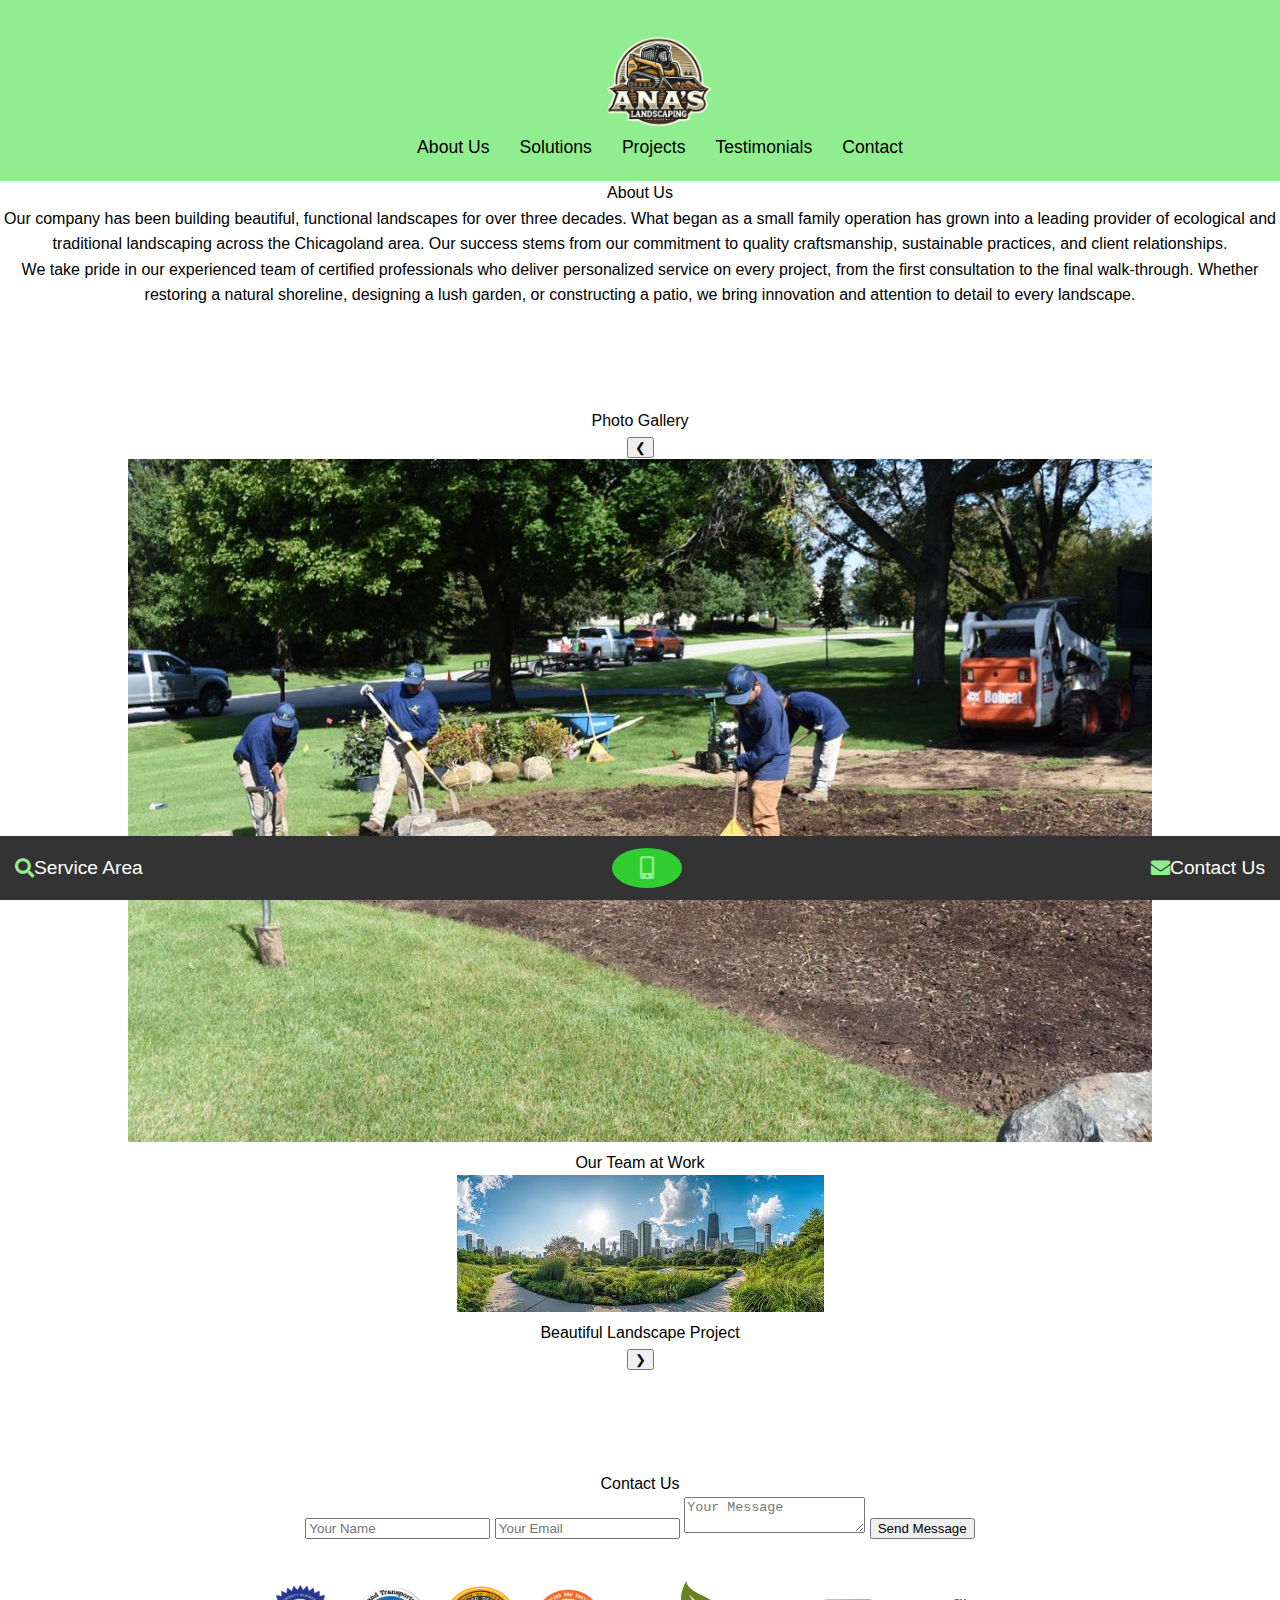
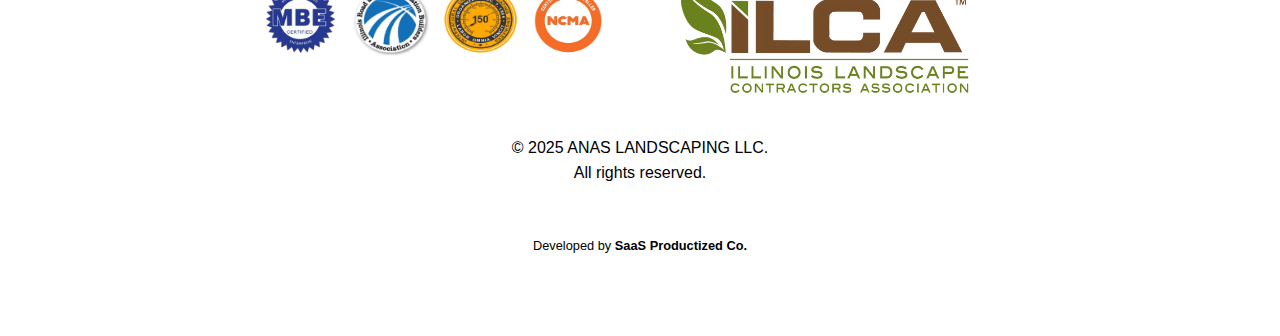
<file: careers.html>
<!DOCTYPE html>
<html lang="en">
<head>
  <meta charset="UTF-8">
  <meta name="viewport" content="width=device-width, initial-scale=1.0">
  <title>About Us - ANAS Landscaping LLC</title>
  <link rel="stylesheet" href="styles.css">
  <!-- Font Awesome -->
  <link rel="stylesheet" href="https://cdnjs.cloudflare.com/ajax/libs/font-awesome/5.15.3/css/all.min.css">
</head>
<body>
  <body class="needs-extra-padding">
  <!-- Header -->
  <header class="header">
    <nav class="main-nav">
      <div class="logo-container">
        <a href="https://anaslandscaping.com">
          <img src="newlogo.png" alt="ANAS Landscaping LLC Logo" style="width: 120px; display: block; margin: 0 auto;">
        </a>
      </div>
      <ul class="desktop-menu">
        <li><a href="index.html#about">About Us</a></li>
        <li><a href="index.html#solutions">Solutions</a></li>
        <li><a href="index.html#projects">Projects</a></li>
        <li><a href="index.html#testimonials">Testimonials</a></li>
        <li><a href="index.html#contact">Contact</a></li>
      </ul>
      <div class="hamburger">
        <i class="fas fa-bars"></i>
      </div>
    </nav>
  </header>

  <!-- Mobile Menu -->
  <div class="mobile-menu">
    <div class="close-btn">&times;</div>
    <ul>
      <li><a href="index.html#about">About Us</a></li>
      <li><a href="index.html#solutions">Solutions</a></li>
      <li><a href="index.html#projects">Projects</a></li>
      <li><a href="index.html#testimonials">Testimonials</a></li>
      <li><a href="index.html#contact">Contact</a></li>
    </ul>
  </div>

  <!-- Mobile Contact Bar -->
  <div id="mobile-bar" class="mobile-contact-bar">
    <a href="index.html#service-area" class="service-area">
      <i class="fas fa-search" style="color: lightgreen;"></i> Service Area
    </a>
    <a href="sms:+17736778143" class="text-circle">
      <i class="fas fa-mobile-alt" style="color: lightgreen;"></i>
    </a>
    <a href="mailto:anaslandscapingllc@gmail.com" class="contact-us">
      <i class="fas fa-envelope" style="color: lightgreen;"></i> Contact Us
    </a>
  </div>

  <!-- About Detail -->
  <section class="service-detail">
    <style> padding: 140px 20px 60px; /* Increased top padding to avoid cropping */ </style>
    <h2>About Us</h2>
    <p>Our company has been building beautiful, functional landscapes for over three decades. What began as a small family operation has grown into a leading provider of ecological and traditional landscaping across the Chicagoland area. Our success stems from our commitment to quality craftsmanship, sustainable practices, and client relationships.</p>
    <p>We take pride in our experienced team of certified professionals who deliver personalized service on every project, from the first consultation to the final walk‑through. Whether restoring a natural shoreline, designing a lush garden, or constructing a patio, we bring innovation and attention to detail to every landscape.</p>
  </section>

  <!-- About Gallery -->
  <section class="service-detail">
    <h2>Photo Gallery</h2>
    <div class="carousel-container">
      <button class="carousel-arrow left-arrow">&#10094;</button>
      <div class="carousel">
        <div class="carousel-images">
          <div class="carousel-img">
            <img src="ourteamatwork.jpg" alt="About Photo 1">
            <p class="image-title">Our Team at Work</p>
          </div>
          <div class="carousel-img">
            <img src="beautiful.jpg" alt="About Photo 2">
            <p class="image-title">Beautiful Landscape Project</p>
          </div>
          </div>
        </div>
      </div>
      <button class="carousel-arrow right-arrow">&#10095;</button>
    </div>
  </section>

  <!-- Contact Section -->
  <section id="contact" class="contact">
    <h2>Contact Us</h2>
    <form id="contact-form" class="contact-form" action="mailto:jose@anaslandscaping.com" method="post" enctype="text/plain">
      <input type="text" name="name" placeholder="Your Name" required>
      <input type="email" name="email" placeholder="Your Email" required>
      <textarea name="message" placeholder="Your Message" required></textarea>
      <button type="submit" class="btn primary-btn">Send Message</button>
    </form>
  </section>

  <!-- Footer -->
  <footer class="footer">
    <div class="certifications">
      <div class="certifications-row">
        <img src="1.png" alt="Certification 1">
        <img src="2.png" alt="Certification 2">
        <img src="3.png" alt="Certification 3">
        <img src="4.png" alt="Certification 4">
      </div>
      <div class="certification-large">
        <img src="5.png" alt="Certification 5">
      </div>
    </div>
    <p>&copy; 2025 ANAS LANDSCAPING LLC.<br>All rights reserved.</p>
  </footer>

  <div class="sub-footer">
    <p>Developed by <a href="https://saasproductized.com" target="_blank" style="font-weight: bold;">SaaS Productized Co.</a></p>
  </div>

  <!-- Script -->
  <script>
    document.addEventListener("DOMContentLoaded", function () {
      // Mobile menu handling
      const mobileMenu = document.querySelector('.mobile-menu');
      const hamburger = document.querySelector('.hamburger');
      const closeBtn = document.querySelector('.mobile-menu .close-btn');

      hamburger.addEventListener('click', function (e) {
        e.stopPropagation();
        mobileMenu.classList.toggle('show');
        hamburger.classList.toggle('active');
      });

      window.addEventListener('click', function (event) {
        if (!mobileMenu.contains(event.target) && !hamburger.contains(event.target)) {
          mobileMenu.classList.remove('show');
          hamburger.classList.remove('active');
        }
      });

      mobileMenu.addEventListener('click', function (e) {
        e.stopPropagation();
      });

      if (closeBtn) {
        closeBtn.addEventListener('click', function (e) {
          e.stopPropagation();
          mobileMenu.classList.remove('show');
          hamburger.classList.remove('active');
        });
      }

      // Carousel handling (show 1 image at a time)
      const carousel = document.querySelector('.carousel-images');
      const slides = document.querySelectorAll('.carousel-img');
      const leftArrow = document.querySelector('.left-arrow');
      const rightArrow = document.querySelector('.right-arrow');

      let currentIndex = 0;
      const imagesToShow = 1;
      let imageWidth = slides[0].clientWidth;

      function updateCarousel() {
        const newTransformValue = -currentIndex * imageWidth;
        carousel.style.transform = \`translateX(\${newTransformValue}px)\`;
      }

      rightArrow.addEventListener('click', () => {
        if (currentIndex < slides.length - imagesToShow) {
          currentIndex++;
          updateCarousel();
        }
      });

      leftArrow.addEventListener('click', () => {
        if (currentIndex > 0) {
          currentIndex--;
          updateCarousel();
        }
      });

      window.addEventListener('resize', () => {
        imageWidth = slides[0].clientWidth;
        updateCarousel();
      });
    });
  </script>
</body>
</html>
</file>
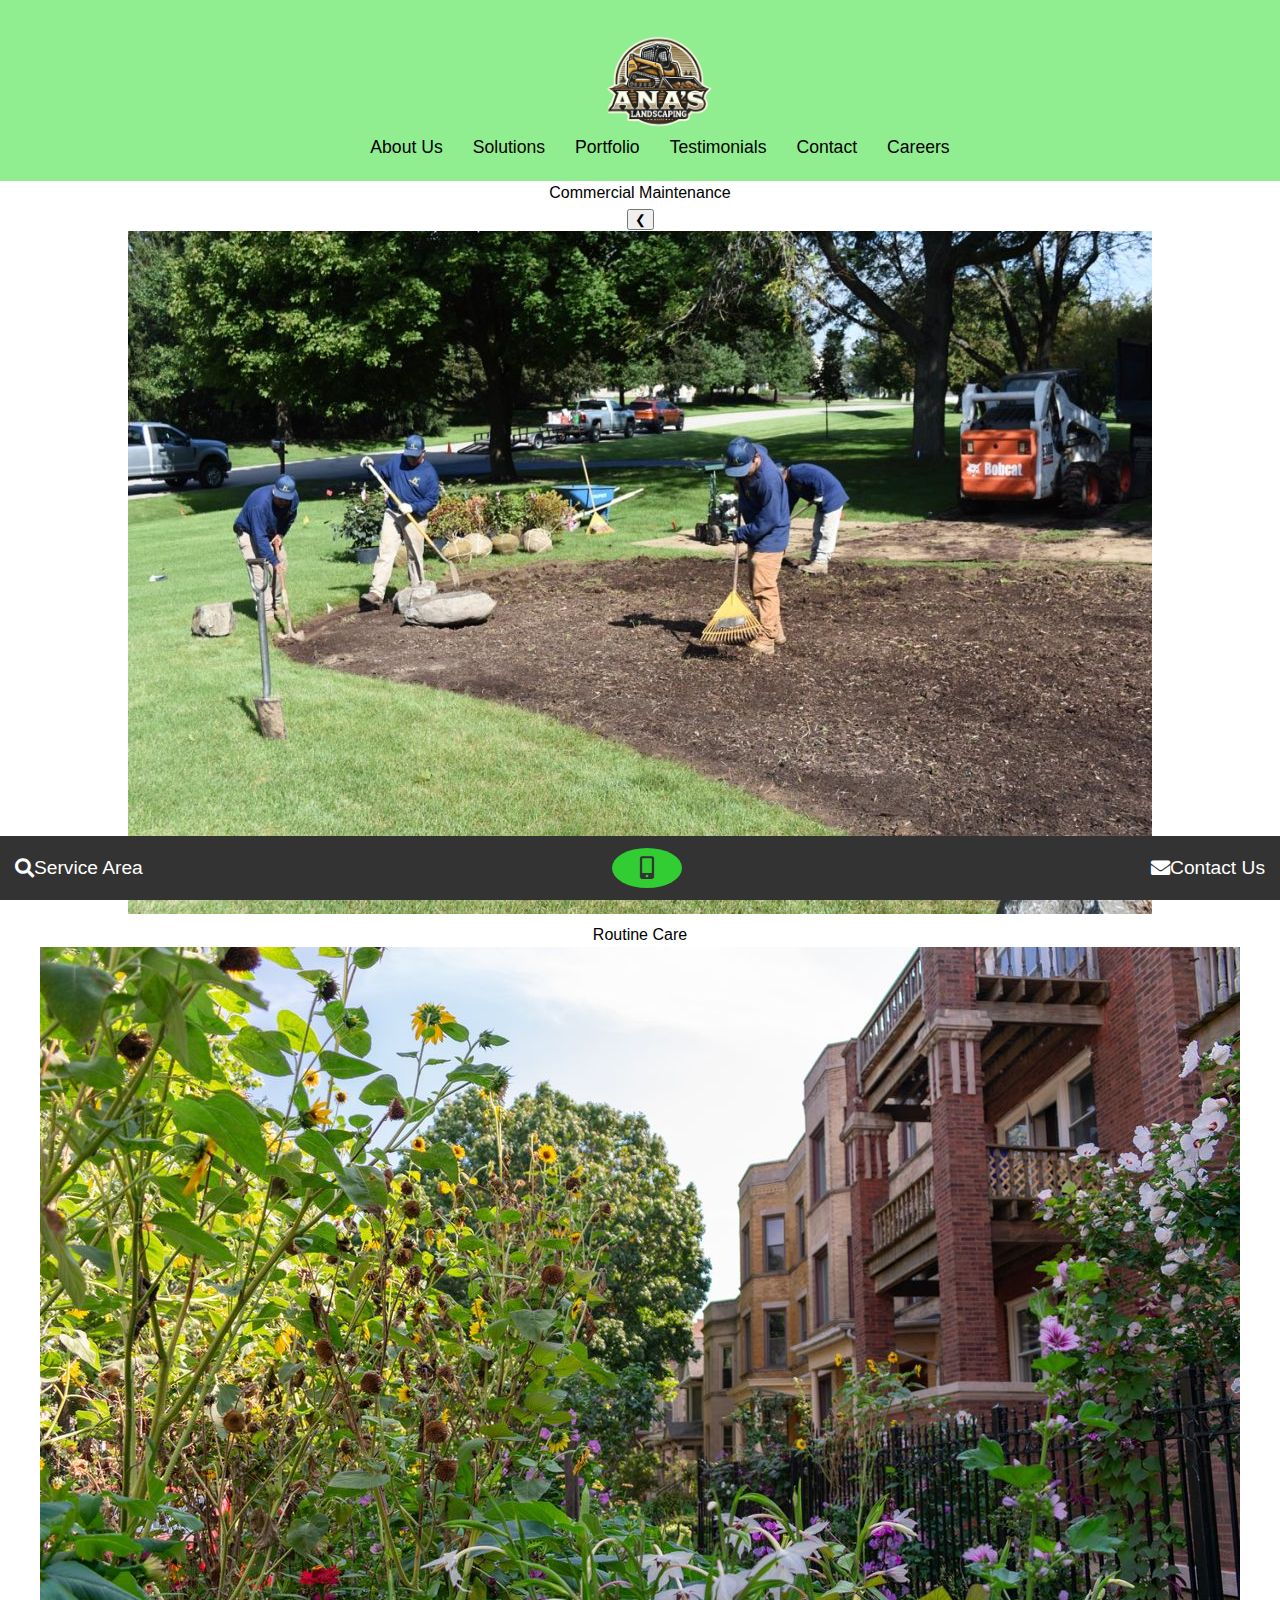
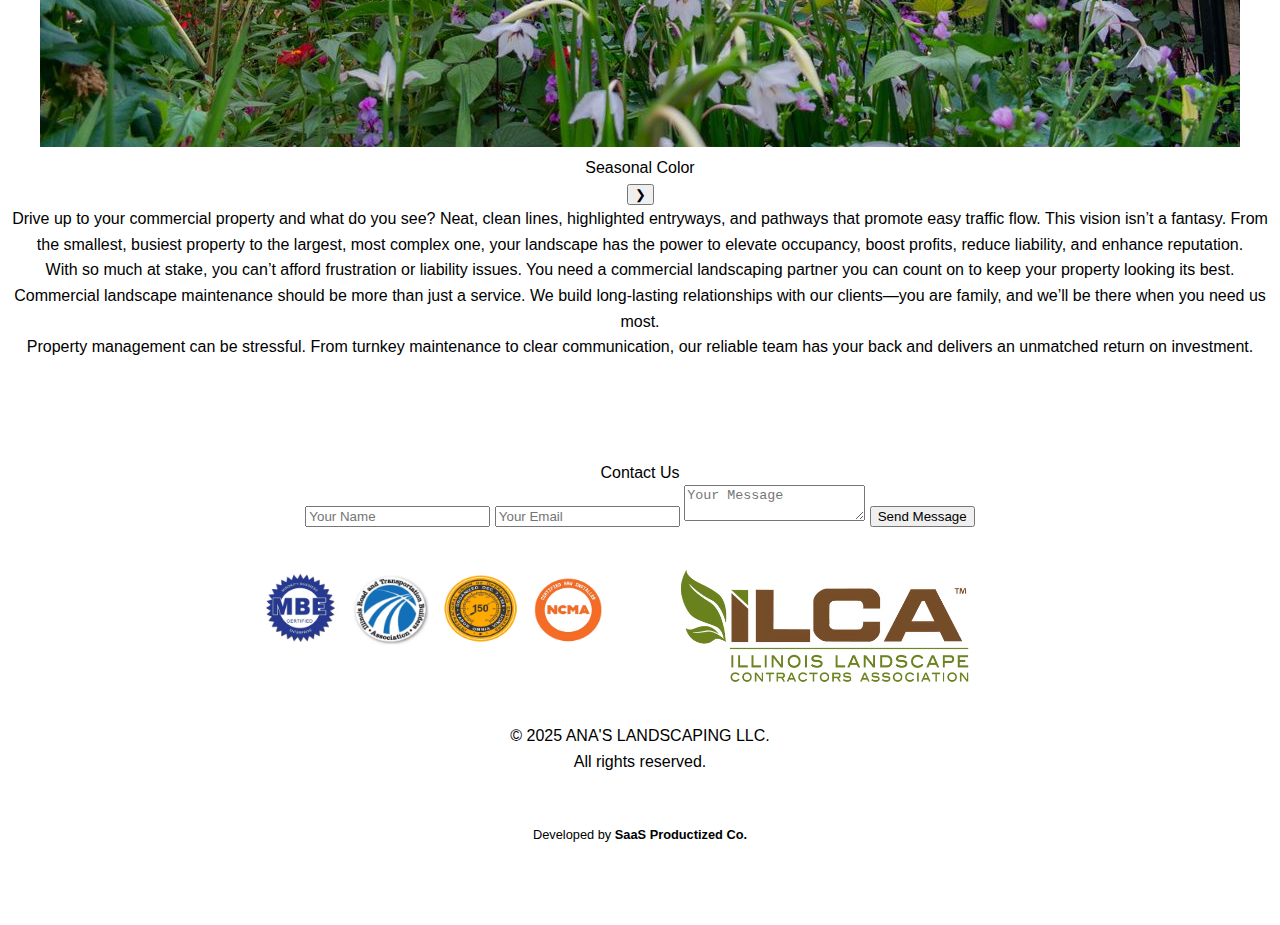
<file: commercial_maintenance.html>
<!DOCTYPE html>
<html lang="en">
<head>
  <meta charset="UTF-8">
  <meta name="viewport" content="width=device-width, initial-scale=1.0">
  <title>Commercial Maintenance - ANA'S Landscaping LLC</title>
  <!-- Favicons -->
  <link rel="apple-touch-icon" sizes="180x180" href="apple-touch-icon.png">
  <link rel="icon" type="image/png" sizes="32x32" href="favicon-32x32.png">
  <link rel="icon" type="image/png" sizes="16x16" href="favicon-16x16.png">
  <link rel="manifest" href="site.webmanifest">
  <link rel="icon" href="favicon.ico" type="image/x-icon">
  <link rel="shortcut icon" href="favicon.ico" type="image/x-icon">
  <link rel="stylesheet" href="styles.css">
  <link rel="stylesheet" href="https://cdnjs.cloudflare.com/ajax/libs/font-awesome/5.15.3/css/all.min.css">
  <script defer src="script.js"></script>
</head>
  <body class="needs-extra-padding">
  <!-- Header -->
  <header class="header">
    <nav class="main-nav">
      <div class="logo-container">
        <a href="https://anaslandscaping.com">
          <img src="newlogo.png" alt="ANA'S Landscaping LLC Logo" style="width: 120px; display: block; margin: 0 auto;">
        </a>
      </div>
      <ul class="desktop-menu">
        <li><a href="index.html#about">About Us</a></li>
        <li><a href="index.html#solutions">Solutions</a></li>
        <li><a href="index.html#projects">Portfolio</a></li>
        <li><a href="index.html#testimonials">Testimonials</a></li>
        <li><a href="index.html#contact">Contact</a></li>
        <li><a href="careers.html">Careers</a></li>
      </ul>
      <div class="hamburger">
        <i class="fas fa-bars"></i>
      </div>
    </nav>
  </header>

  <!-- Mobile Menu -->
  <div class="mobile-menu">
    <div class="close-btn">&times;</div>
    <ul>
      <li><a href="index.html#about">About Us</a></li>
      <li><a href="index.html#solutions">Solutions</a></li>
      <li><a href="index.html#projects">Portfolio</a></li>
      <li><a href="index.html#testimonials">Testimonials</a></li>
      <li><a href="index.html#contact">Contact</a></li>
      <li><a href="careers.html">Careers</a></li>
    </ul>
  </div>

  <!-- Mobile Contact Bar -->
  <div id="mobile-bar" class="mobile-contact-bar">
    <a href="index.html#service-area" class="service-area">
      <i class="fas fa-search"></i> Service Area
    </a>
    <a href="sms:+17736778143" class="text-circle">
      <i class="fas fa-mobile-alt"></i>
    </a>
    <a href="mailto:anaslandscapingllc@gmail.com" class="contact-us">
      <i class="fas fa-envelope"></i> Contact Us
    </a>
  </div>

  <!-- Service Detail -->
  <style> padding: 140px 20px 60px; /* Increased top padding to avoid cropping */ </style>
  <section class="service-detail">
    <h2>Commercial Maintenance</h2>
    <div class="carousel-container">
      <button class="carousel-arrow left-arrow">&#10094;</button>
      <div class="carousel">
        <div class="carousel-images">
          <div class="carousel-img">
            <img src="ourteamatwork.jpg" alt="Maintenance Crew at Work">
            <p class="image-title">Routine Care</p>
          </div>
          <div class="carousel-img">
            <img src="lushflowers.jpg" alt="Vibrant Commercial Landscape">
            <p class="image-title">Seasonal Color</p>
          </div>
        </div>
      </div>
      <button class="carousel-arrow right-arrow">&#10095;</button>
    </div>
    <p>Drive up to your commercial property and what do you see? Neat, clean lines, highlighted entryways, and pathways that promote easy traffic flow. This vision isn’t a fantasy. From the smallest, busiest property to the largest, most complex one, your landscape has the power to elevate occupancy, boost profits, reduce liability, and enhance reputation.</p>
    <p>With so much at stake, you can’t afford frustration or liability issues. You need a commercial landscaping partner you can count on to keep your property looking its best.</p>
    <p>Commercial landscape maintenance should be more than just a service. We build long-lasting relationships with our clients—you are family, and we’ll be there when you need us most.</p>
    <p>Property management can be stressful. From turnkey maintenance to clear communication, our reliable team has your back and delivers an unmatched return on investment.</p>
  </section>

  <!-- Contact -->
  <section id="contact" class="contact">
    <h2>Contact Us</h2>
    <form id="contact-form" class="contact-form" action="mailto:jose@anaslandscaping.com" method="post" enctype="text/plain">
      <input type="text" name="name" placeholder="Your Name" required>
      <input type="email" name="email" placeholder="Your Email" required>
      <textarea name="message" placeholder="Your Message" required></textarea>
      <button type="submit" class="btn primary-btn">Send Message</button>
    </form>
  </section>

  <!-- Footer -->
  <footer class="footer">
    <div class="certifications">
      <div class="certifications-row">
        <img src="1.png" alt="Certification 1">
        <img src="2.png" alt="Certification 2">
        <img src="3.png" alt="Certification 3">
        <img src="4.png" alt="Certification 4">
      </div>
      <div class="certification-large">
        <img src="5.png" alt="Certification 5">
      </div>
    </div>
    <p>&copy; 2025 ANA'S LANDSCAPING LLC.<br>All rights reserved.</p>
  </footer>

  <div class="sub-footer">
    <p>Developed by <a href="https://saasproductized.com" target="_blank" style="font-weight: bold;">SaaS Productized Co.</a></p>
  </div>

  </body>
</html>
</file>
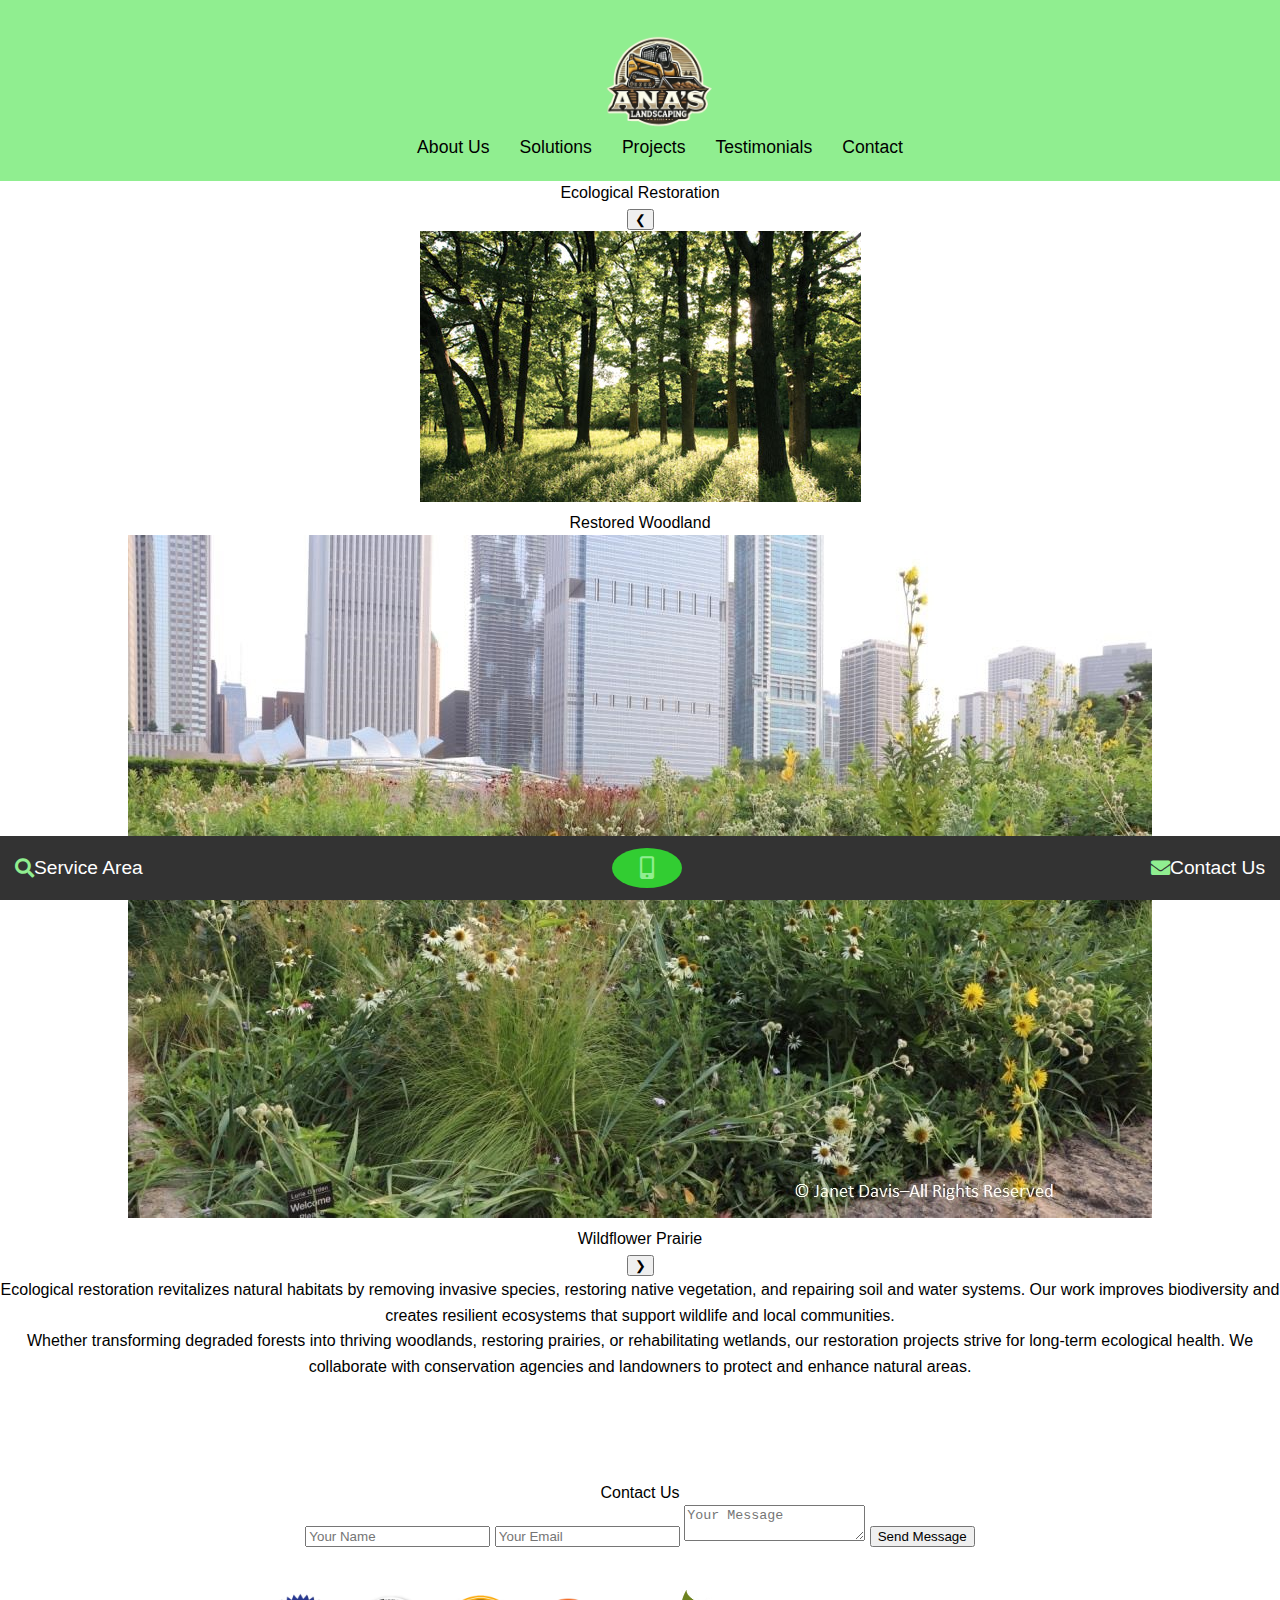
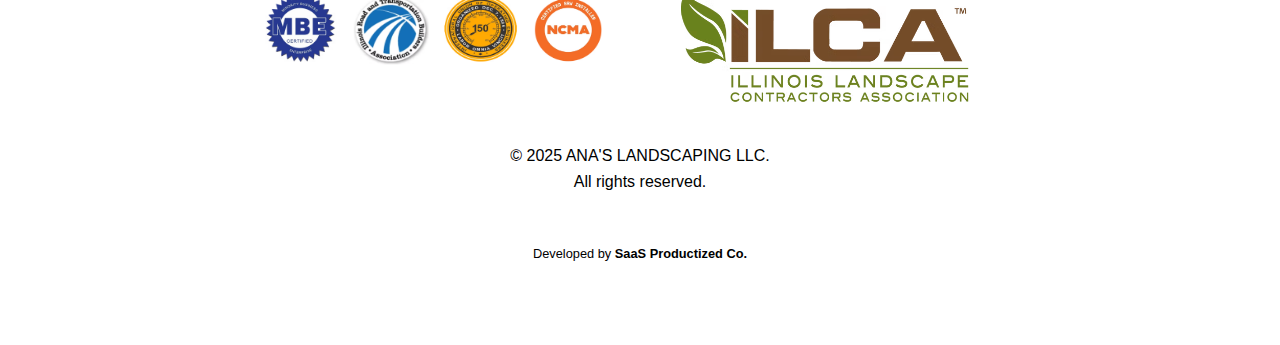
<file: ecological_restoration.html>
<!DOCTYPE html>
<html lang="en">
<head>
  <meta charset="UTF-8">
  <meta name="viewport" content="width=device-width, initial-scale=1.0">
  <title>Ecological Restoration - ANA'S Landscaping LLC</title>
  <link rel="stylesheet" href="styles.css">
  <link rel="stylesheet" href="https://cdnjs.cloudflare.com/ajax/libs/font-awesome/5.15.3/css/all.min.css">
  <script defer src="script.js"></script>
</head>
  <body class="needs-extra-padding">
  <header class="header">
    <nav class="main-nav">
      <div class="logo-container">
        <a href="https://anaslandscaping.com">
          <img src="newlogo.png" alt="ANA'S Landscaping LLC Logo" style="width: 120px; display: block; margin: 0 auto;">
        </a>
      </div>
      <ul class="desktop-menu">
        <li><a href="index.html#about">About Us</a></li>
        <li><a href="index.html#solutions">Solutions</a></li>
        <li><a href="index.html#projects">Projects</a></li>
        <li><a href="index.html#testimonials">Testimonials</a></li>
        <li><a href="index.html#contact">Contact</a></li>
      </ul>
      <div class="hamburger">
        <i class="fas fa-bars"></i>
      </div>
    </nav>
  </header>

  <div class="mobile-menu">
    <div class="close-btn">&times;</div>
    <ul>
      <li><a href="index.html#about">About Us</a></li>
      <li><a href="index.html#solutions">Solutions</a></li>
      <li><a href="index.html#projects">Projects</a></li>
      <li><a href="index.html#testimonials">Testimonials</a></li>
      <li><a href="index.html#contact">Contact</a></li>
    </ul>
  </div>

  <div id="mobile-bar" class="mobile-contact-bar">
    <a href="index.html#service-area" class="service-area">
      <i class="fas fa-search" style="color: lightgreen;"></i> Service Area
    </a>
    <a href="sms:+17736778143" class="text-circle">
      <i class="fas fa-mobile-alt" style="color: lightgreen;"></i>
    </a>
    <a href="mailto:anaslandscapingllc@gmail.com" class="contact-us">
      <i class="fas fa-envelope" style="color: lightgreen;"></i> Contact Us
    </a>
  </div>

  <section class="service-detail">
   <style> padding: 140px 20px 60px; /* Increased top padding to avoid cropping */ </style>
    <h2>Ecological Restoration</h2>
    <div class="carousel-container">
      <button class="carousel-arrow left-arrow">&#10094;</button>
      <div class="carousel">
        <div class="carousel-images">
          <div class="carousel-img">
            <img src="woodland.jpg" alt="Ecological Restoration 1">
            <p class="image-title">Restored Woodland</p>
          </div>
          <div class="carousel-img">
            <img src="wildflower.jpg" alt="Ecological Restoration 2">
            <p class="image-title">Wildflower Prairie</p>
          </div>
        </div>
      </div>
      <button class="carousel-arrow right-arrow">&#10095;</button>
    </div>
    <p>Ecological restoration revitalizes natural habitats by removing invasive species, restoring native vegetation, and repairing soil and water systems. Our work improves biodiversity and creates resilient ecosystems that support wildlife and local communities.</p>
    <p>Whether transforming degraded forests into thriving woodlands, restoring prairies, or rehabilitating wetlands, our restoration projects strive for long-term ecological health. We collaborate with conservation agencies and landowners to protect and enhance natural areas.</p>
  </section>

  <section id="contact" class="contact">
    <h2>Contact Us</h2>
    <form id="contact-form" class="contact-form" action="mailto:jose@anaslandscaping.com" method="post" enctype="text/plain">
      <input type="text" name="name" placeholder="Your Name" required>
      <input type="email" name="email" placeholder="Your Email" required>
      <textarea name="message" placeholder="Your Message" required></textarea>
      <button type="submit" class="btn primary-btn">Send Message</button>
    </form>
  </section>

  <footer class="footer">
    <div class="certifications">
      <div class="certifications-row">
        <img src="1.png" alt="Certification 1">
        <img src="2.png" alt="Certification 2">
        <img src="3.png" alt="Certification 3">
        <img src="4.png" alt="Certification 4">
      </div>
      <div class="certification-large">
        <img src="5.png" alt="Certification 5">
      </div>
    </div>
    <p>&copy; 2025 ANA'S LANDSCAPING LLC.<br>All rights reserved.</p>
  </footer>

  <div class="sub-footer">
    <p>Developed by <a href="https://saasproductized.com" target="_blank" style="font-weight:bold;">SaaS Productized Co.</a></p>
  </div>

  <script>
    document.addEventListener("DOMContentLoaded", function () {
      const carousel = document.querySelector('.carousel-images');
      const slides = document.querySelectorAll('.carousel-img');
      const leftArrow = document.querySelector('.left-arrow');
      const rightArrow = document.querySelector('.right-arrow');
      let currentIndex = 0;
      const imagesToShow = 1;
      let imageWidth = slides[0].clientWidth;

      function updateCarousel() {
        const newTransformValue = -currentIndex * imageWidth;
        carousel.style.transform = \`translateX(\${newTransformValue}px)\`;
      }

      rightArrow.addEventListener('click', () => {
        if (currentIndex < slides.length - imagesToShow) {
          currentIndex++;
          updateCarousel();
        }
      });

      leftArrow.addEventListener('click', () => {
        if (currentIndex > 0) {
          currentIndex--;
          updateCarousel();
        }
      });

      window.addEventListener('resize', () => {
        imageWidth = slides[0].clientWidth;
        updateCarousel();
      });
    });
  </script>
</body>
</html>
</file>
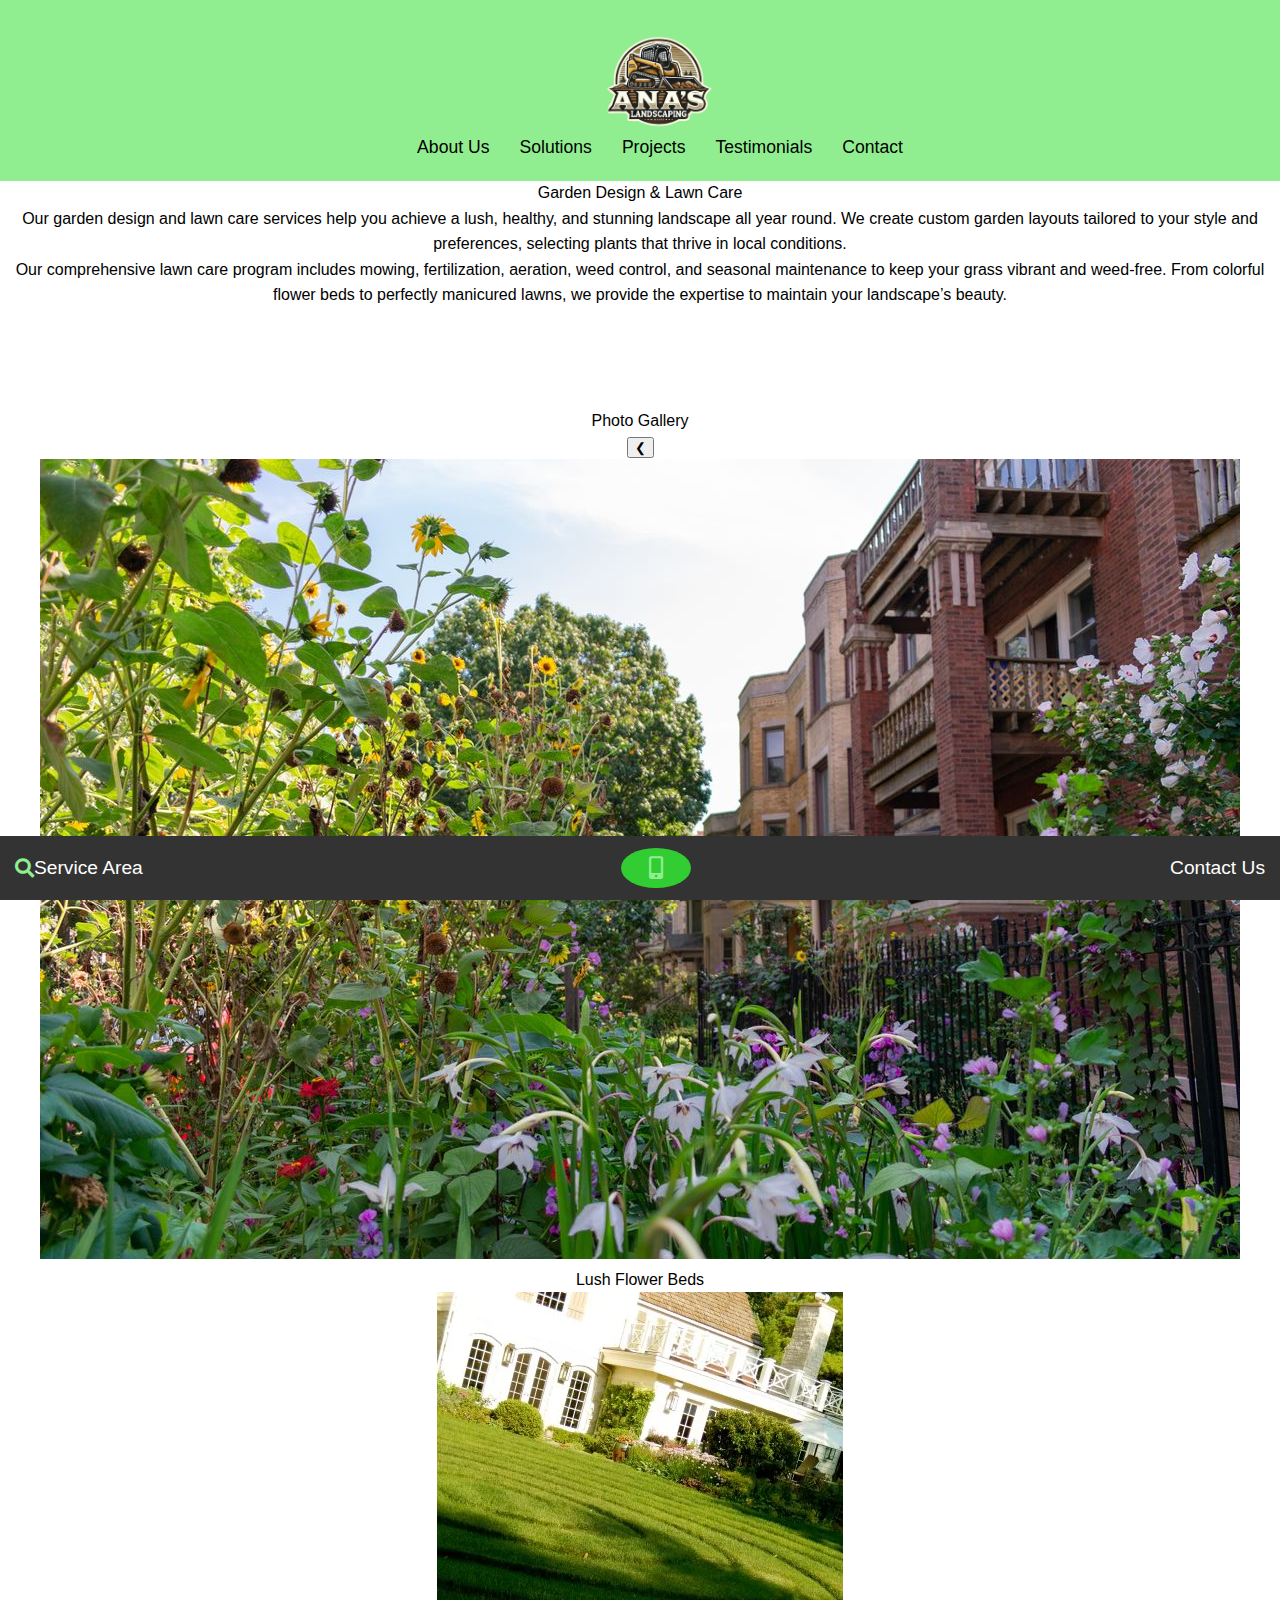
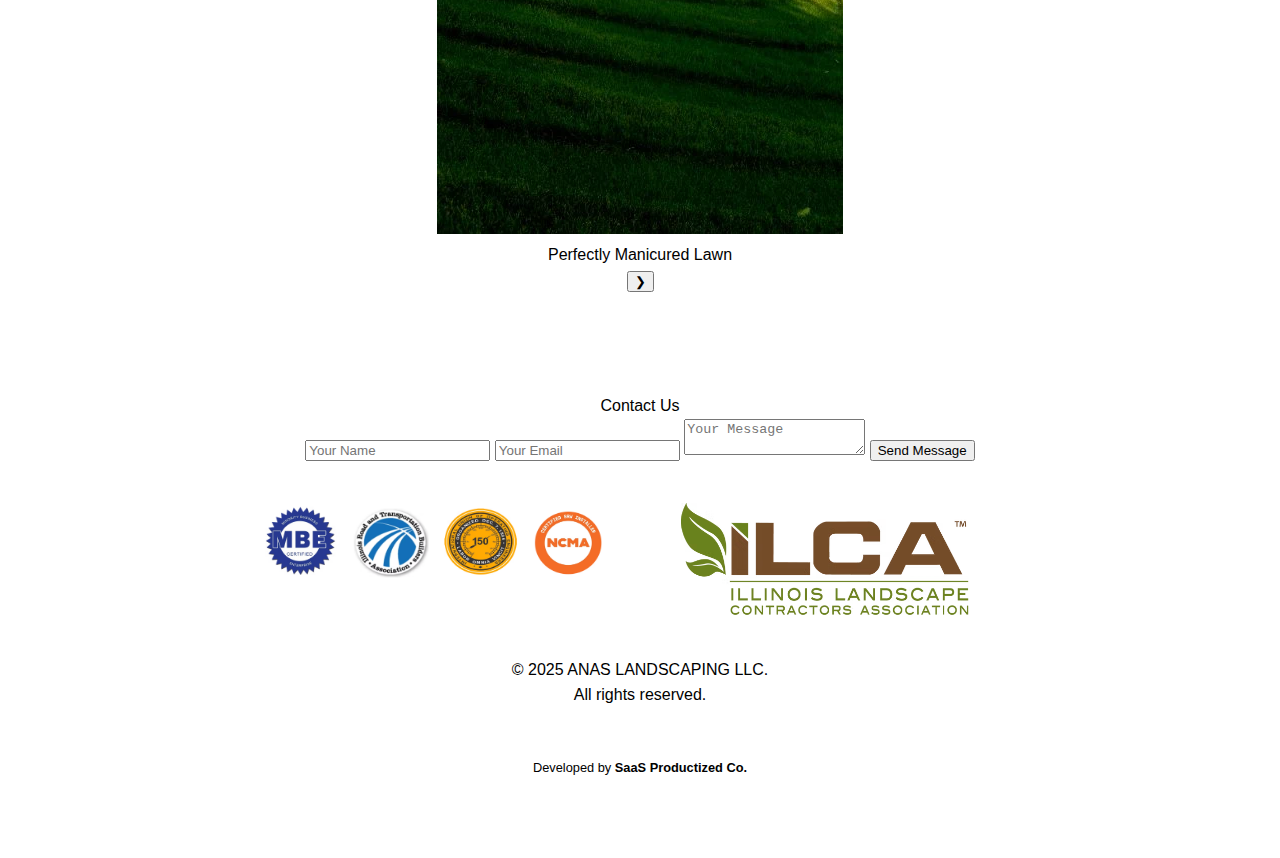
<file: garden_design_lawn_care.html>
<!DOCTYPE html>
<html lang="en">
<head>
  <meta charset="UTF-8">
  <meta name="viewport" content="width=device-width, initial-scale=1.0">
  <title>Garden Design & Lawn Care - ANAS Landscaping LLC</title>
  <link rel="stylesheet" href="styles.css">
  <link rel="stylesheet" href="https://cdnjs.cloudflare.com/ajax/libs/font-awesome/5.15.3/css/all.min.css">
  <script defer src="script.js"></script>
</head>
  <body class="needs-extra-padding">
  <header class="header">
    <nav class="main-nav">
      <div class="logo-container">
        <a href="https://anaslandscaping.com">
          <img src="newlogo.png" alt="ANAS Landscaping LLC Logo" style="width: 120px; display: block; margin: 0 auto;">
        </a>
      </div>
      <ul class="desktop-menu">
        <li><a href="index.html#about">About Us</a></li>
        <li><a href="index.html#solutions">Solutions</a></li>
        <li><a href="index.html#projects">Projects</a></li>
        <li><a href="index.html#testimonials">Testimonials</a></li>
        <li><a href="index.html#contact">Contact</a></li>
      </ul>
      <div class="hamburger">
        <i class="fas fa-bars"></i>
      </div>
    </nav>
  </header>

  <div class="mobile-menu">
    <div class="close-btn">&times;</div>
    <ul>
      <li><a href="index.html#about">About Us</a></li>
      <li><a href="index.html#solutions">Solutions</a></li>
      <li><a href="index.html#projects">Projects</a></li>
      <li><a href="index.html#testimonials">Testimonials</a></li>
      <li><a href="index.html#contact">Contact</a></li>
    </ul>
  </div>

  <div id="mobile-bar" class="mobile-contact-bar">
    <a href="index.html#service-area" class="service-area">
      <i class="fas fa-search" style="color: lightgreen;"></i> Service Area
    </a>
    <a href="sms:+17736778143" class="text-circle">
      <i class="fas fa-mobile-alt" style="color: lightgreen;"></i>
    </a>
    <a href="mailto:anaslandscapingllc@gmail.com" class="contact-us">
      <i class="fas a-envelope" style="color: lightgreen;"></i> Contact Us
    </a>
  </div>

  <section class="service-detail">
    <style> padding: 140px 20px 60px; /* Increased top padding to avoid cropping */ </style>
    <h2>Garden Design & Lawn Care</h2>
    <p>Our garden design and lawn care services help you achieve a lush, healthy, and stunning landscape all year round. We create custom garden layouts tailored to your style and preferences, selecting plants that thrive in local conditions.</p>
    <p>Our comprehensive lawn care program includes mowing, fertilization, aeration, weed control, and seasonal maintenance to keep your grass vibrant and weed-free. From colorful flower beds to perfectly manicured lawns, we provide the expertise to maintain your landscape’s beauty.</p>
  </section>

  <section class="service-detail">
    <h2>Photo Gallery</h2>
    <div class="carousel-container">
      <button class="carousel-arrow left-arrow">&#10094;</button>
      <div class="carousel">
        <div class="carousel-images">
          <div class="carousel-img">
            <img src="lushflowers.jpg" alt="Garden Design 1">
            <p class="image-title">Lush Flower Beds</p>
          </div>
          <div class="carousel-img">
            <img src="manicured lawn.jpg" alt="Garden Design 2">
            <p class="image-title">Perfectly Manicured Lawn</p>
          </div>
        </div>
      </div>
      <button class="carousel-arrow right-arrow">&#10095;</button>
    </div>
  </section>

  <section id="contact" class="contact">
    <h2>Contact Us</h2>
    <form id="contact-form" class="contact-form" action="mailto:jose@anaslandscaping.com" method="post" enctype="text/plain">
      <input type="text" name="name" placeholder="Your Name" required>
      <input type="email" name="email" placeholder="Your Email" required>
      <textarea name="message" placeholder="Your Message" required></textarea>
      <button type="submit" class="btn primary-btn">Send Message</button>
    </form>
  </section>

  <footer class="footer">
    <div class="certifications">
      <div class="certifications-row">
        <img src="1.png" alt="Certification 1">
        <img src="2.png" alt="Certification 2">
        <img src="3.png" alt="Certification 3">
        <img src="4.png" alt="Certification 4">
      </div>
      <div class="certification-large">
        <img src="5.png" alt="Certification 5">
      </div>
    </div>
    <p>&copy; 2025 ANAS LANDSCAPING LLC.<br>All rights reserved.</p>
  </footer>

  <div class="sub-footer">
    <p>Developed by <a href="https://saasproductized.com" target="_blank" style="font-weight:bold;">SaaS Productized Co.</a></p>
  </div>

  <script>
    document.addEventListener("DOMContentLoaded", function () {
      const carousel = document.querySelector('.carousel-images');
      const slides = document.querySelectorAll('.carousel-img');
      const leftArrow = document.querySelector('.left-arrow');
      const rightArrow = document.querySelector('.right-arrow');
      let currentIndex = 0;
      const imagesToShow = 1;
      let imageWidth = slides[0].clientWidth;

      function updateCarousel() {
        const newTransformValue = -currentIndex * imageWidth;
        carousel.style.transform = \`translateX(\${newTransformValue}px)\`;
      }

      rightArrow.addEventListener('click', () => {
        if (currentIndex < slides.length - imagesToShow) {
          currentIndex++;
          updateCarousel();
        }
      });

      leftArrow.addEventListener('click', () => {
        if (currentIndex > 0) {
          currentIndex--;
          updateCarousel();
        }
      });

      window.addEventListener('resize', () => {
        imageWidth = slides[0].clientWidth;
        updateCarousel();
      });
    });
  </script>
</body>
</html>
</file>
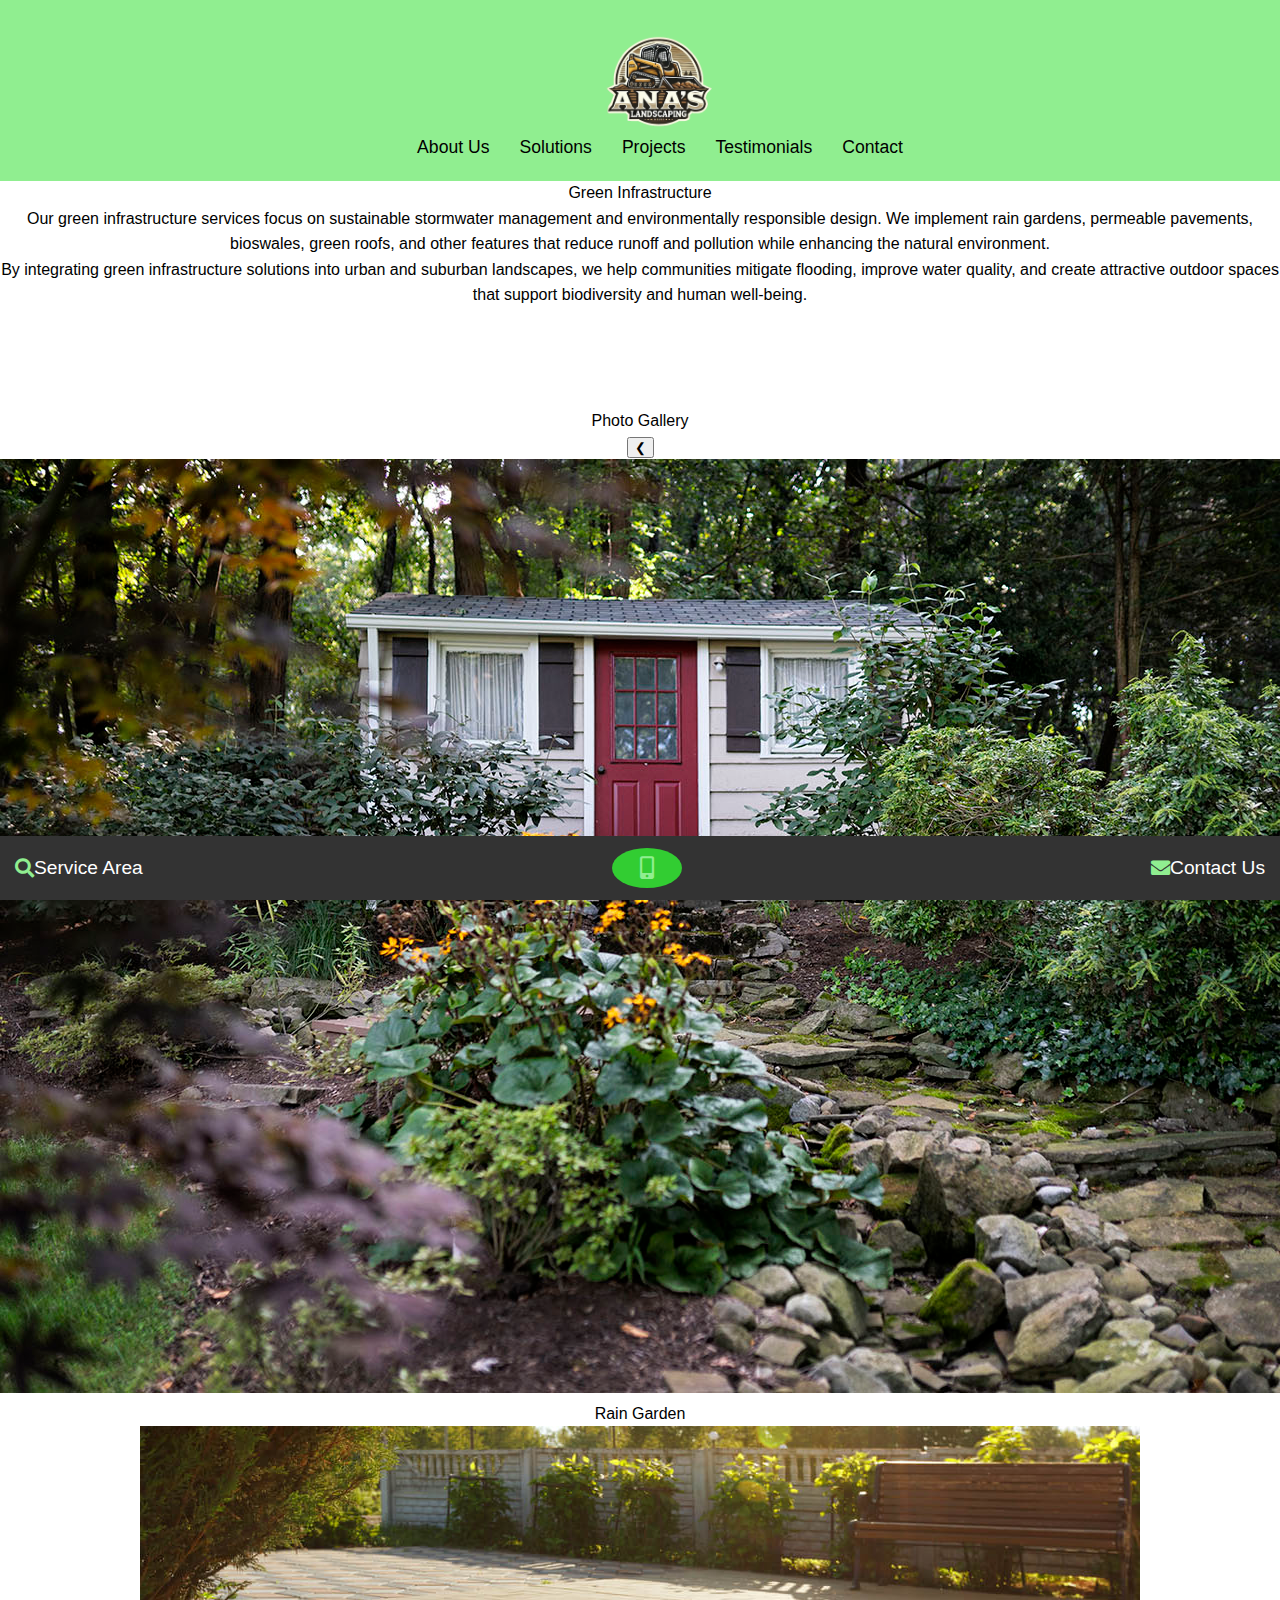
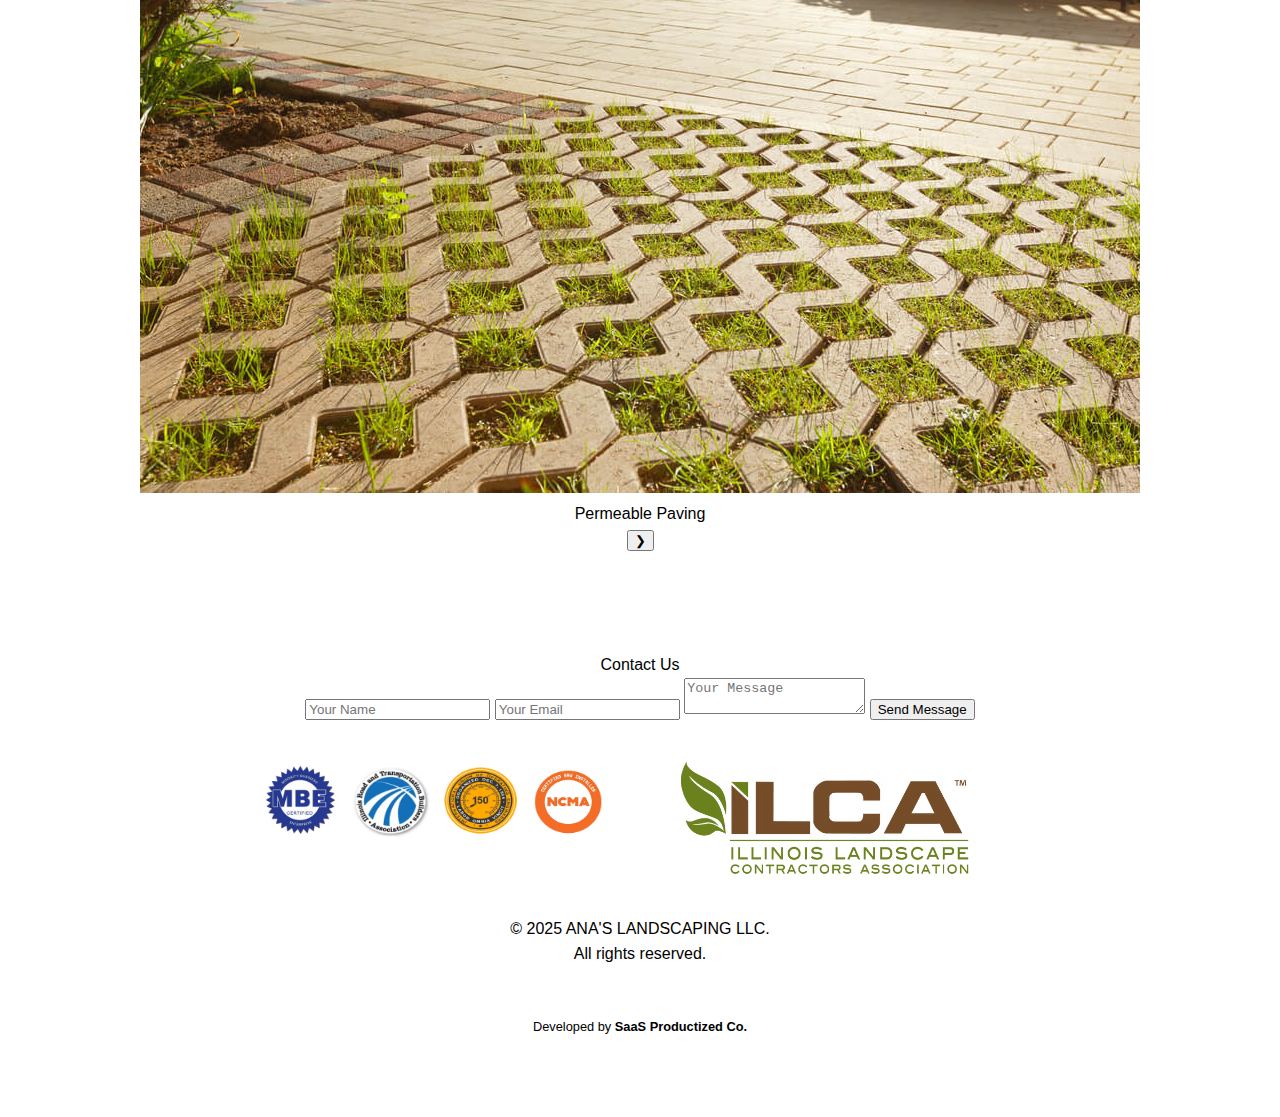
<file: green_infrastructure.html>
<!DOCTYPE html>
<html lang="en">
<head>
  <meta charset="UTF-8">
  <meta name="viewport" content="width=device-width, initial-scale=1.0">
  <title>Green Infrastructure - ANA'S Landscaping LLC</title>
  <link rel="stylesheet" href="styles.css">
  <link rel="stylesheet" href="https://cdnjs.cloudflare.com/ajax/libs/font-awesome/5.15.3/css/all.min.css">
  <script defer src="script.js"></script>
</head>
  <body class="needs-extra-padding">
  <header class="header">
    <nav class="main-nav">
      <div class="logo-container">
        <a href="https://anaslandscaping.com">
          <img src="newlogo.png" alt="ANA'S Landscaping LLC Logo" style="width: 120px; display: block; margin: 0 auto;">
        </a>
      </div>
      <ul class="desktop-menu">
        <li><a href="index.html#about">About Us</a></li>
        <li><a href="index.html#solutions">Solutions</a></li>
        <li><a href="index.html#projects">Projects</a></li>
        <li><a href="index.html#testimonials">Testimonials</a></li>
        <li><a href="index.html#contact">Contact</a></li>
      </ul>
      <div class="hamburger">
        <i class="fas fa-bars"></i>
      </div>
    </nav>
  </header>

  <div class="mobile-menu">
    <div class="close-btn">&times;</div>
    <ul>
      <li><a href="index.html#about">About Us</a></li>
      <li><a href="index.html#solutions">Solutions</a></li>
      <li><a href="index.html#projects">Projects</a></li>
      <li><a href="index.html#testimonials">Testimonials</a></li>
      <li><a href="index.html#contact">Contact</a></li>
    </ul>
  </div>

  <div id="mobile-bar" class="mobile-contact-bar">
    <a href="index.html#service-area" class="service-area">
      <i class="fas fa-search" style="color: lightgreen;"></i> Service Area
    </a>
    <a href="sms:+17736778143" class="text-circle">
      <i class="fas fa-mobile-alt" style="color: lightgreen;"></i>
    </a>
    <a href="mailto:anaslandscapingllc@gmail.com" class="contact-us">
      <i class="fas fa-envelope" style="color: lightgreen;"></i> Contact Us
    </a>
  </div>

  <section class="service-detail">
    <style> padding: 140px 20px 60px; /* Increased top padding to avoid cropping */ </style>
    <h2>Green Infrastructure</h2>
    <p>Our green infrastructure services focus on sustainable stormwater management and environmentally responsible design. We implement rain gardens, permeable pavements, bioswales, green roofs, and other features that reduce runoff and pollution while enhancing the natural environment.</p>
    <p>By integrating green infrastructure solutions into urban and suburban landscapes, we help communities mitigate flooding, improve water quality, and create attractive outdoor spaces that support biodiversity and human well-being.</p>
  </section>

  <section class="service-detail">
    <h2>Photo Gallery</h2>
    <div class="carousel-container">
      <button class="carousel-arrow left-arrow">&#10094;</button>
      <div class="carousel">
        <div class="carousel-images">
          <div class="carousel-img">
            <img src="raingarden.jpg" alt="Green Infrastructure 1">
            <p class="image-title">Rain Garden</p>
          </div>
          <div class="carousel-img">
            <img src="permeable.jpg" alt="Green Infrastructure 2">
            <p class="image-title">Permeable Paving</p>
          </div>
        </div>
      </div>
      <button class="carousel-arrow right-arrow">&#10095;</button>
    </div>
  </section>

  <section id="contact" class="contact">
    <h2>Contact Us</h2>
    <form id="contact-form" class="contact-form" action="mailto:jose@anaslandscaping.com" method="post" enctype="text/plain">
      <input type="text" name="name" placeholder="Your Name" required>
      <input type="email" name="email" placeholder="Your Email" required>
      <textarea name="message" placeholder="Your Message" required></textarea>
      <button type="submit" class="btn primary-btn">Send Message</button>
    </form>
  </section>

  <footer class="footer">
    <div class="certifications">
      <div class="certifications-row">
        <img src="1.png" alt="Certification 1">
        <img src="2.png" alt="Certification 2">
        <img src="3.png" alt="Certification 3">
        <img src="4.png" alt="Certification 4">
      </div>
      <div class="certification-large">
        <img src="5.png" alt="Certification 5">
      </div>
    </div>
    <p>&copy; 2025 ANA'S LANDSCAPING LLC.<br>All rights reserved.</p>
  </footer>

  <div class="sub-footer">
    <p>Developed by <a href="https://saasproductized.com" target="_blank" style="font-weight:bold;">SaaS Productized Co.</a></p>
  </div>

  <script>
    document.addEventListener("DOMContentLoaded", function () {
      const carousel = document.querySelector('.carousel-images');
      const slides = document.querySelectorAll('.carousel-img');
      const leftArrow = document.querySelector('.left-arrow');
      const rightArrow = document.querySelector('.right-arrow');
      let currentIndex = 0;
      const imagesToShow = 1;
      let imageWidth = slides[0].clientWidth;

      function updateCarousel() {
        const newTransformValue = -currentIndex * imageWidth;
        carousel.style.transform = \`translateX(\${newTransformValue}px)\`;
      }

      rightArrow.addEventListener('click', () => {
        if (currentIndex < slides.length - imagesToShow) {
          currentIndex++;
          updateCarousel();
        }
      });

      leftArrow.addEventListener('click', () => {
        if (currentIndex > 0) {
          currentIndex--;
          updateCarousel();
        }
      });

      window.addEventListener('resize', () => {
        imageWidth = slides[0].clientWidth;
        updateCarousel();
      });
    });
  </script>
</body>
</html>
</file>
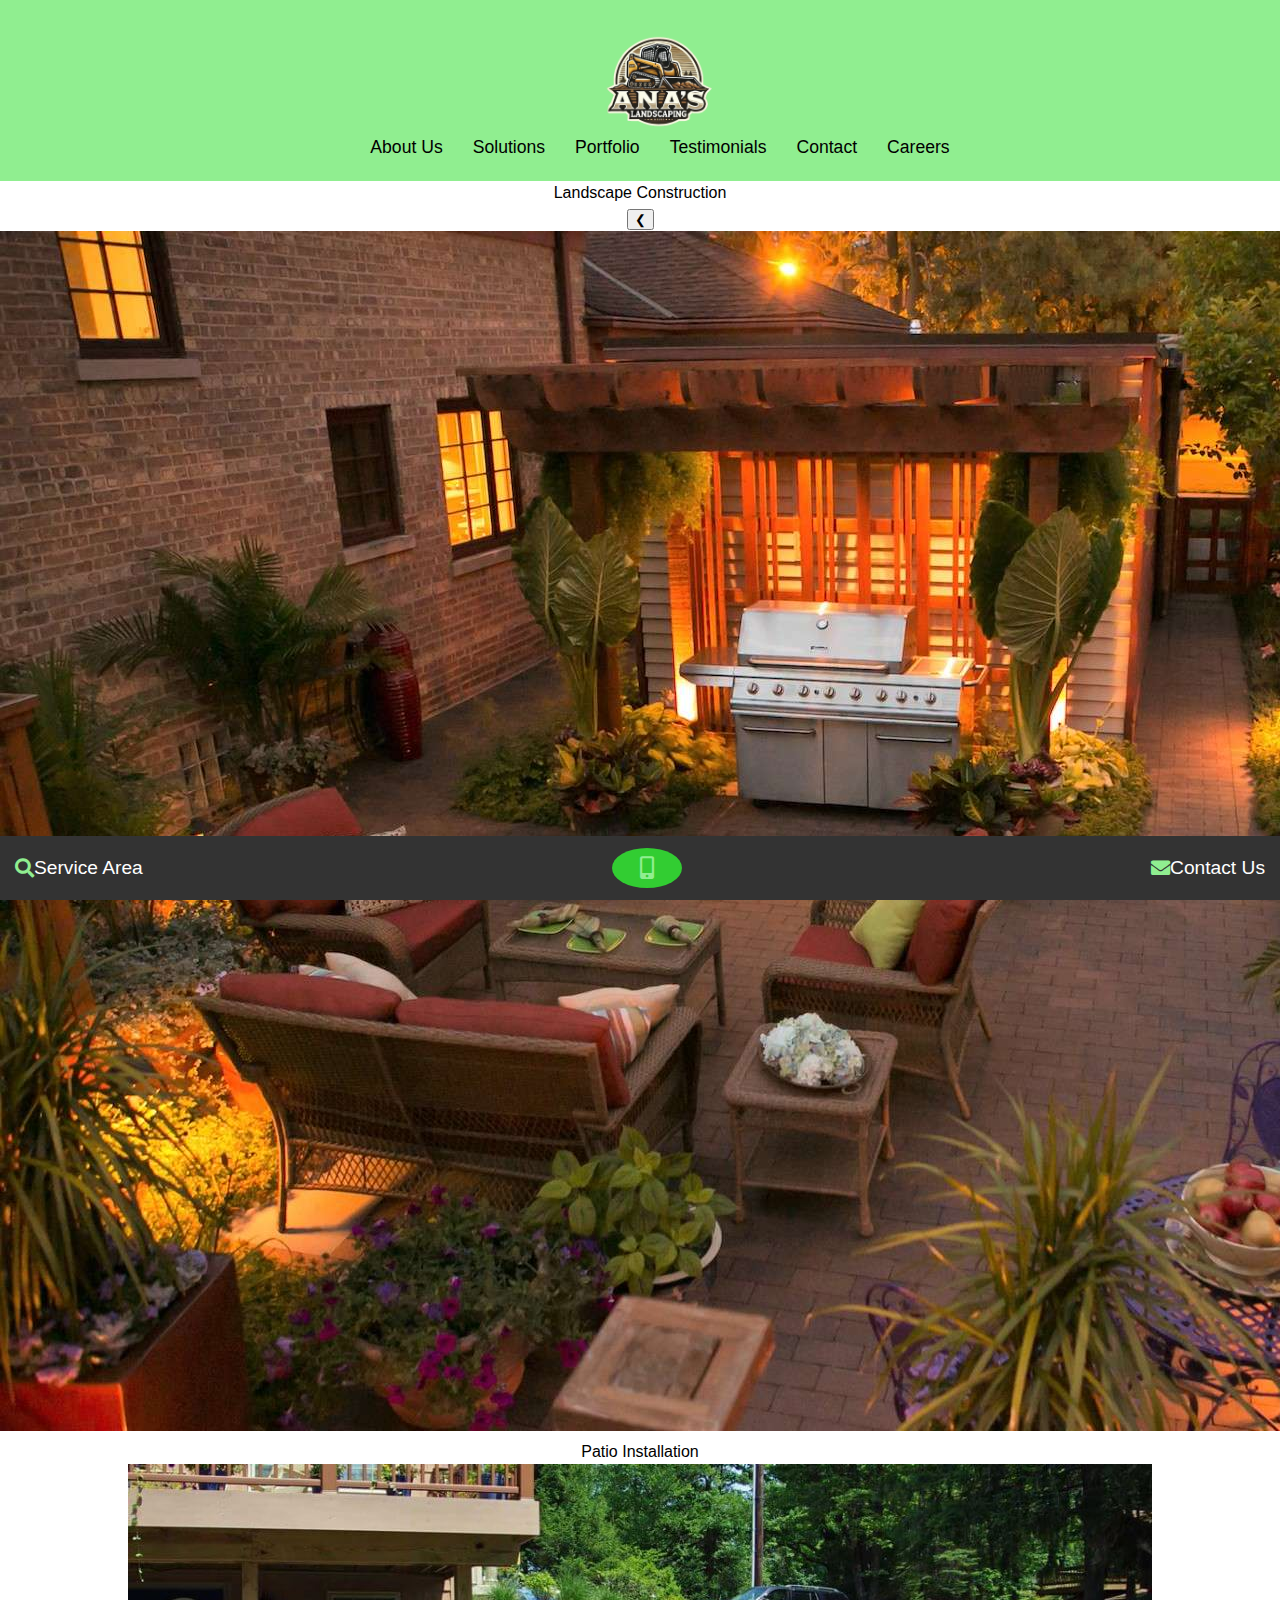
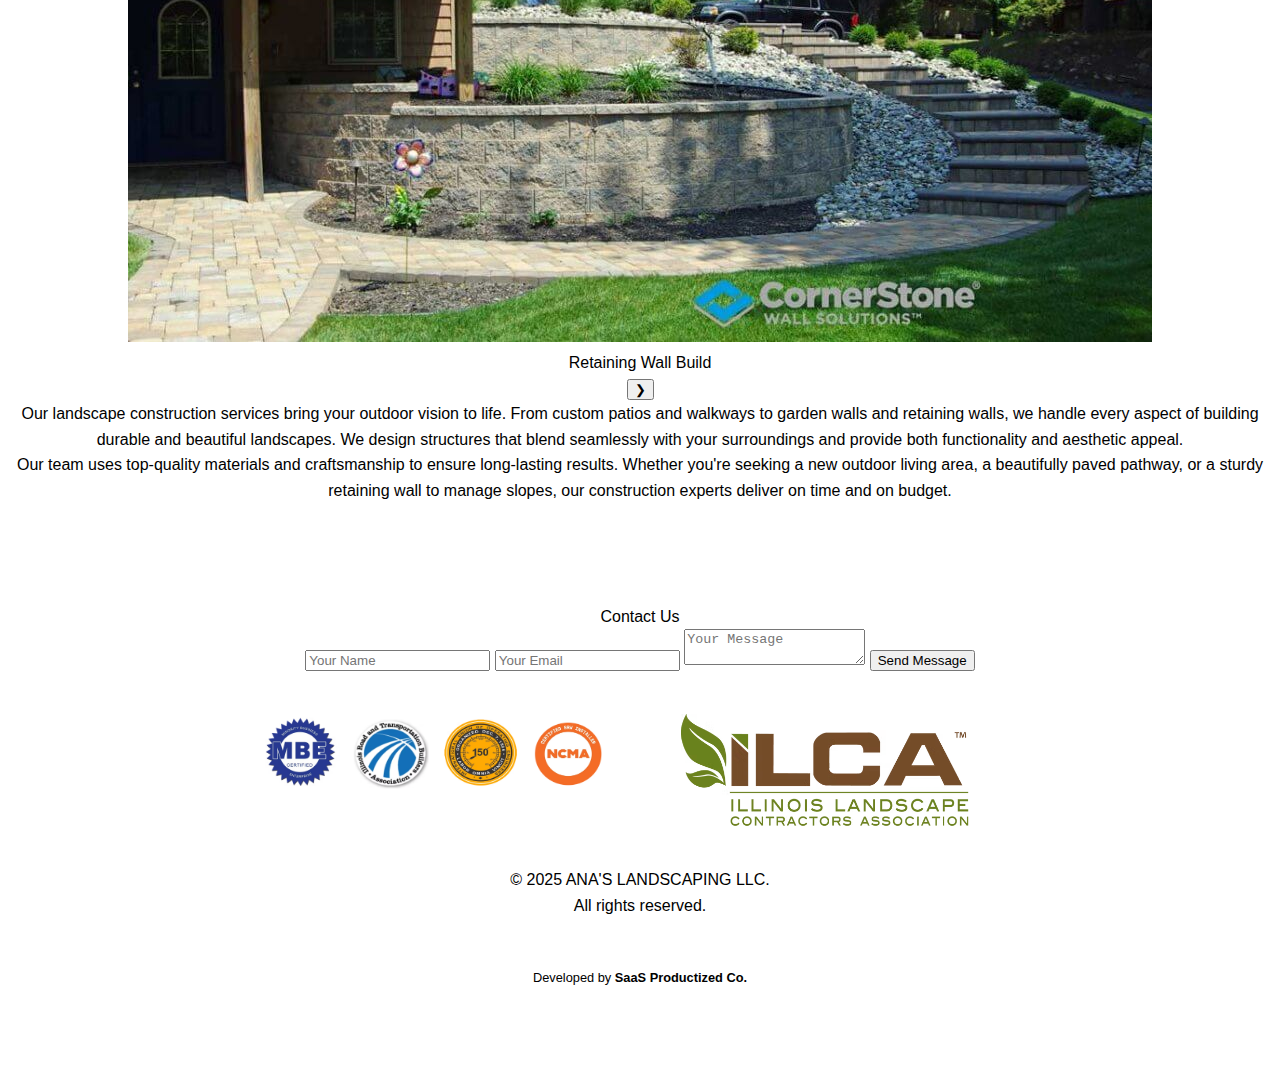
<file: landscape_construction.html>
<!DOCTYPE html>
<html lang="en">
<head>
  <meta charset="UTF-8">
  <meta name="viewport" content="width=device-width, initial-scale=1.0">
  <title>Landscape Construction - ANA'S Landscaping LLC</title>
  <!-- Favicons -->
  <link rel="apple-touch-icon" sizes="180x180" href="apple-touch-icon.png">
  <link rel="icon" type="image/png" sizes="32x32" href="favicon-32x32.png">
  <link rel="icon" type="image/png" sizes="16x16" href="favicon-16x16.png">
  <link rel="manifest" href="site.webmanifest">
  <link rel="icon" href="favicon.ico" type="image/x-icon">
  <link rel="shortcut icon" href="favicon.ico" type="image/x-icon">
  <link rel="stylesheet" href="styles.css">
  <link rel="stylesheet" href="https://cdnjs.cloudflare.com/ajax/libs/font-awesome/5.15.3/css/all.min.css">
  <script defer src="script.js"></script>
</head>
  <body class="needs-extra-padding">
  <!-- Header -->
  <header class="header">
    <nav class="main-nav">
      <div class="logo-container">
        <a href="https://anaslandscaping.com">
          <img src="newlogo.png" alt="ANA'S Landscaping LLC Logo" style="width: 120px; display: block; margin: 0 auto;">
        </a>
      </div>
      <ul class="desktop-menu">
        <li><a href="index.html#about">About Us</a></li>
        <li><a href="index.html#solutions">Solutions</a></li>
        <li><a href="index.html#projects">Portfolio</a></li>
        <li><a href="index.html#testimonials">Testimonials</a></li>
        <li><a href="index.html#contact">Contact</a></li>
        <li><a href="careers.html">Careers</a></li>
      </ul>
      <div class="hamburger">
        <i class="fas fa-bars"></i>
      </div>
    </nav>
  </header>

  <!-- Mobile Menu -->
  <div class="mobile-menu">
    <div class="close-btn">&times;</div>
    <ul>
      <li><a href="index.html#about">About Us</a></li>
      <li><a href="index.html#solutions">Solutions</a></li>
      <li><a href="index.html#projects">Portfolio</a></li>
      <li><a href="index.html#testimonials">Testimonials</a></li>
      <li><a href="index.html#contact">Contact</a></li>
      <li><a href="careers.html">Careers</a></li>
    </ul>
  </div>

  <!-- Mobile Contact Bar -->
  <div id="mobile-bar" class="mobile-contact-bar">
    <a href="index.html#service-area" class="service-area">
      <i class="fas fa-search" style="color: lightgreen;"></i> Service Area
    </a>
    <a href="sms:+17736778143" class="text-circle">
      <i class="fas fa-mobile-alt" style="color: lightgreen;"></i>
    </a>
    <a href="mailto:anaslandscapingllc@gmail.com" class="contact-us">
      <i class="fas fa-envelope" style="color: lightgreen;"></i> Contact Us
    </a>
  </div>

  <!-- Service Detail -->
  <style> padding: 140px 20px 60px; /* Increased top padding to avoid cropping */ </style>
  <section class="service-detail">
    <h2>Landscape Construction</h2>
    <div class="carousel-container">
      <button class="carousel-arrow left-arrow">&#10094;</button>
      <div class="carousel">
        <div class="carousel-images">
          <div class="carousel-img">
            <img src="patio.jpg" alt="Landscape Construction 1">
            <p class="image-title">Patio Installation</p>
          </div>
          <div class="carousel-img">
            <img src="retaining.jpg" alt="Landscape Construction 2">
            <p class="image-title">Retaining Wall Build</p>
          </div>
        </div>
      </div>
      <button class="carousel-arrow right-arrow">&#10095;</button>
    </div>
    <p>Our landscape construction services bring your outdoor vision to life. From custom patios and walkways to garden walls and retaining walls, we handle every aspect of building durable and beautiful landscapes. We design structures that blend seamlessly with your surroundings and provide both functionality and aesthetic appeal.</p>
    <p>Our team uses top-quality materials and craftsmanship to ensure long-lasting results. Whether you're seeking a new outdoor living area, a beautifully paved pathway, or a sturdy retaining wall to manage slopes, our construction experts deliver on time and on budget.</p>
  </section>

  <!-- Contact -->
  <section id="contact" class="contact">
    <h2>Contact Us</h2>
    <form id="contact-form" class="contact-form" action="mailto:jose@anaslandscaping.com" method="post" enctype="text/plain">
      <input type="text" name="name" placeholder="Your Name" required>
      <input type="email" name="email" placeholder="Your Email" required>
      <textarea name="message" placeholder="Your Message" required></textarea>
      <button type="submit" class="btn primary-btn">Send Message</button>
    </form>
  </section>

  <!-- Footer -->
  <footer class="footer">
    <div class="certifications">
      <div class="certifications-row">
        <img src="1.png" alt="Certification 1">
        <img src="2.png" alt="Certification 2">
        <img src="3.png" alt="Certification 3">
        <img src="4.png" alt="Certification 4">
      </div>
      <div class="certification-large">
        <img src="5.png" alt="Certification 5">
      </div>
    </div>
    <p>&copy; 2025 ANA'S LANDSCAPING LLC.<br>All rights reserved.</p>
  </footer>

  <div class="sub-footer">
    <p>Developed by <a href="https://saasproductized.com" target="_blank" style="font-weight: bold;">SaaS Productized Co.</a></p>
  </div>

  </body>
</html>
</file>
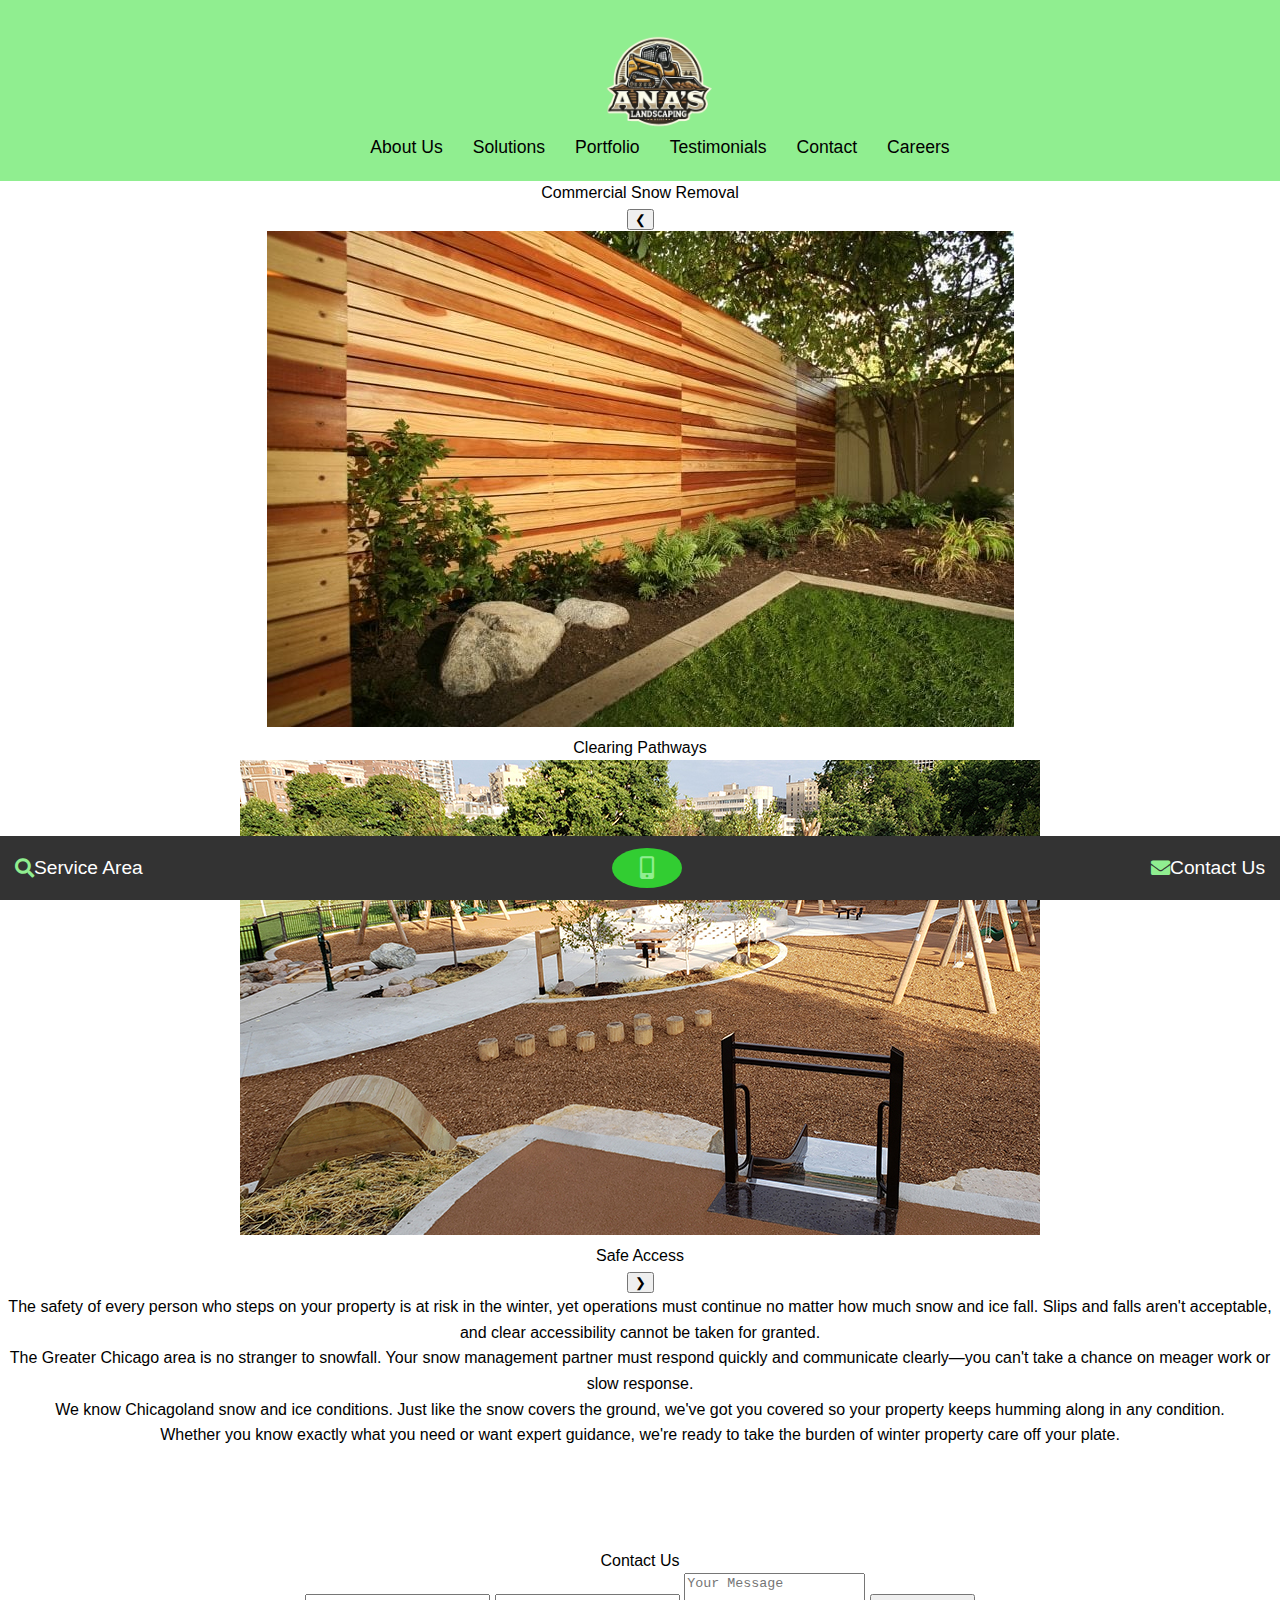
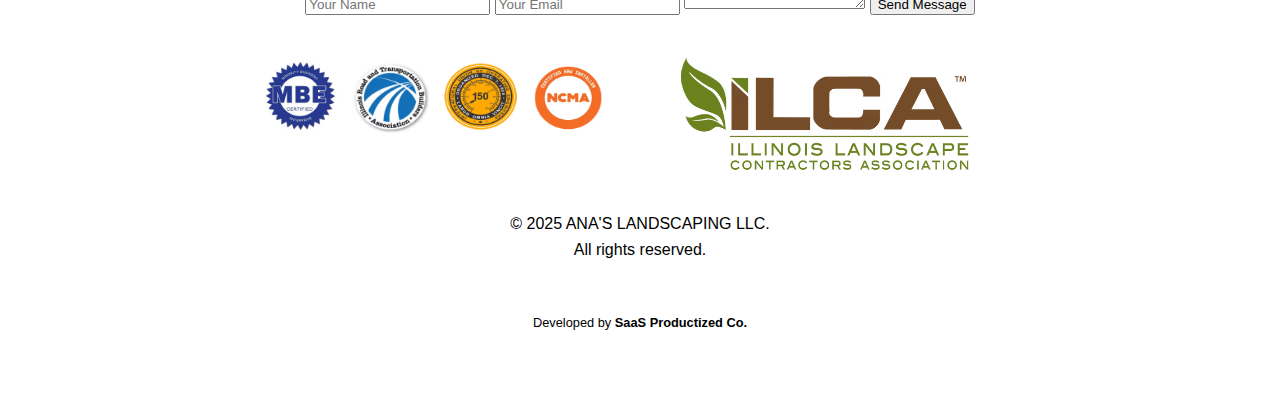
<file: snow.html>
<!DOCTYPE html>
<html lang="en">
<head>
  <meta charset="UTF-8">
  <meta name="viewport" content="width=device-width, initial-scale=1.0">
  <title>Commercial Snow Removal - ANA'S Landscaping LLC</title>
  <!-- Favicons -->
  <link rel="apple-touch-icon" sizes="180x180" href="apple-touch-icon.png">
  <link rel="icon" type="image/png" sizes="32x32" href="favicon-32x32.png">
  <link rel="icon" type="image/png" sizes="16x16" href="favicon-16x16.png">
  <link rel="manifest" href="site.webmanifest">
  <link rel="icon" href="favicon.ico" type="image/x-icon">
  <link rel="shortcut icon" href="favicon.ico" type="image/x-icon">
  <link rel="stylesheet" href="styles.css">
  <link rel="stylesheet" href="https://cdnjs.cloudflare.com/ajax/libs/font-awesome/5.15.3/css/all.min.css">
  <script defer src="script.js"></script>
</head>
  <body class="needs-extra-padding">
  <!-- Header -->
  <header class="header">
    <nav class="main-nav">
      <div class="logo-container">
        <a href="https://anaslandscaping.com">
          <img src="newlogo.png" alt="ANA'S Landscaping LLC Logo" style="width: 120px; display: block; margin: 0 auto;">
        </a>
      </div>
      <ul class="desktop-menu">
        <li><a href="index.html#about">About Us</a></li>
        <li><a href="index.html#solutions">Solutions</a></li>
        <li><a href="index.html#projects">Portfolio</a></li>
        <li><a href="index.html#testimonials">Testimonials</a></li>
        <li><a href="index.html#contact">Contact</a></li>
        <li><a href="careers.html">Careers</a></li>
      </ul>
      <div class="hamburger">
        <i class="fas fa-bars"></i>
      </div>
    </nav>
  </header>

  <!-- Mobile Menu -->
  <div class="mobile-menu">
    <div class="close-btn">&times;</div>
    <ul>
      <li><a href="index.html#about">About Us</a></li>
      <li><a href="index.html#solutions">Solutions</a></li>
      <li><a href="index.html#projects">Portfolio</a></li>
      <li><a href="index.html#testimonials">Testimonials</a></li>
      <li><a href="index.html#contact">Contact</a></li>
      <li><a href="careers.html">Careers</a></li>
    </ul>
  </div>

  <!-- Mobile Contact Bar -->
  <div id="mobile-bar" class="mobile-contact-bar">
    <a href="index.html#service-area" class="service-area">
      <i class="fas fa-search" style="color: lightgreen;"></i> Service Area
    </a>
    <a href="sms:+17736778143" class="text-circle">
      <i class="fas fa-mobile-alt" style="color: lightgreen;"></i>
    </a>
    <a href="mailto:anaslandscapingllc@gmail.com" class="contact-us">
      <i class="fas fa-envelope" style="color: lightgreen;"></i> Contact Us
    </a>
  </div>

  <!-- Service Detail -->
  <style> padding: 140px 20px 60px; /* Increased top padding to avoid cropping */ </style>
  <section class="service-detail">
    <h2>Commercial Snow Removal</h2>
    <div class="carousel-container">
      <button class="carousel-arrow left-arrow">&#10094;</button>
      <div class="carousel">
        <div class="carousel-images">
          <div class="carousel-img">
            <img src="project4.jpg" alt="Snow Plow Clearing Lot">
            <p class="image-title">Clearing Pathways</p>
          </div>
          <div class="carousel-img">
            <img src="project5.jpg" alt="Team Managing Snow">
            <p class="image-title">Safe Access</p>
          </div>
        </div>
      </div>
      <button class="carousel-arrow right-arrow">&#10095;</button>
    </div>
    <p>The safety of every person who steps on your property is at risk in the winter, yet operations must continue no matter how much snow and ice fall. Slips and falls aren't acceptable, and clear accessibility cannot be taken for granted.</p>
    <p>The Greater Chicago area is no stranger to snowfall. Your snow management partner must respond quickly and communicate clearly—you can't take a chance on meager work or slow response.</p>
    <p>We know Chicagoland snow and ice conditions. Just like the snow covers the ground, we've got you covered so your property keeps humming along in any condition.</p>
    <p>Whether you know exactly what you need or want expert guidance, we're ready to take the burden of winter property care off your plate.</p>
  </section>

  <!-- Contact -->
  <section id="contact" class="contact">
    <h2>Contact Us</h2>
    <form id="contact-form" class="contact-form" action="mailto:jose@anaslandscaping.com" method="post" enctype="text/plain">
      <input type="text" name="name" placeholder="Your Name" required>
      <input type="email" name="email" placeholder="Your Email" required>
      <textarea name="message" placeholder="Your Message" required></textarea>
      <button type="submit" class="btn primary-btn">Send Message</button>
    </form>
  </section>

  <!-- Footer -->
  <footer class="footer">
    <div class="certifications">
      <div class="certifications-row">
        <img src="1.png" alt="Certification 1">
        <img src="2.png" alt="Certification 2">
        <img src="3.png" alt="Certification 3">
        <img src="4.png" alt="Certification 4">
      </div>
      <div class="certification-large">
        <img src="5.png" alt="Certification 5">
      </div>
    </div>
    <p>&copy; 2025 ANA'S LANDSCAPING LLC.<br>All rights reserved.</p>
  </footer>

  <div class="sub-footer">
    <p>Developed by <a href="https://saasproductized.com" target="_blank" style="font-weight: bold;">SaaS Productized Co.</a></p>
  </div>

  </body>
</html>
</file>
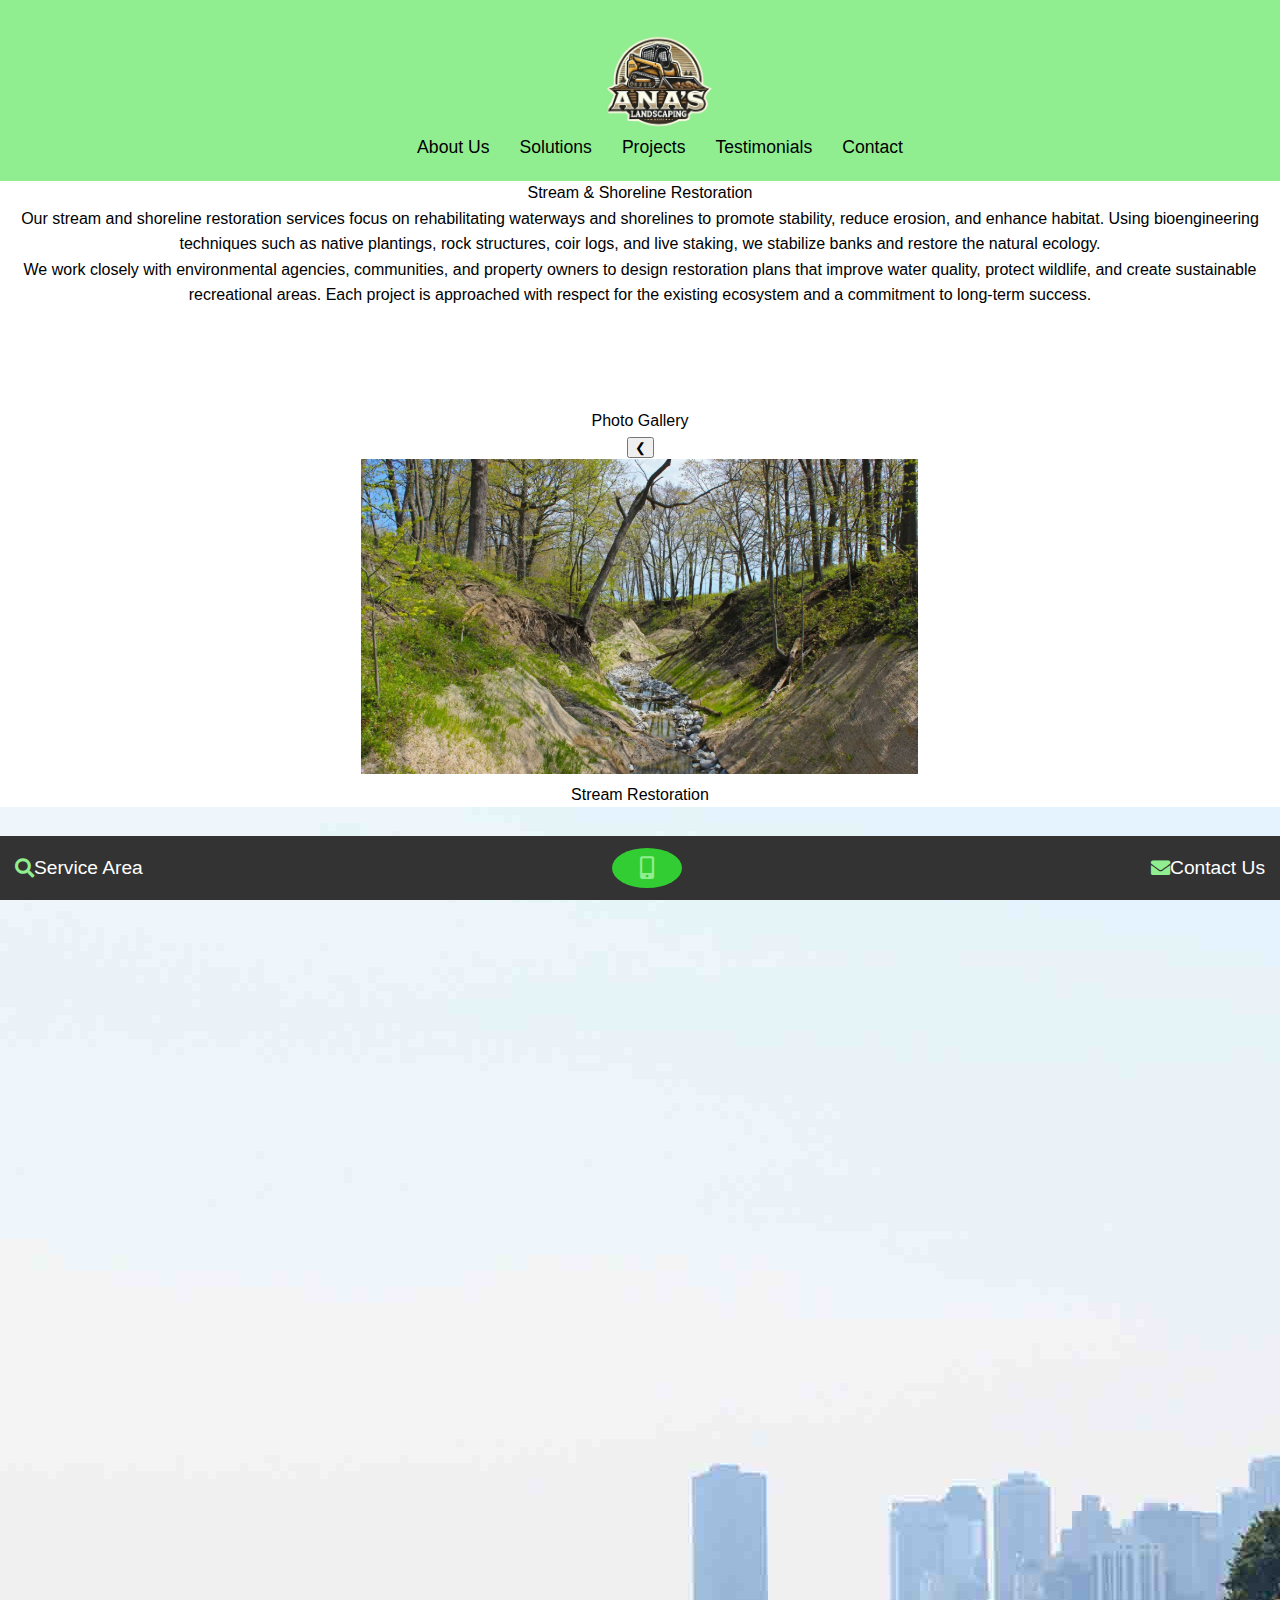
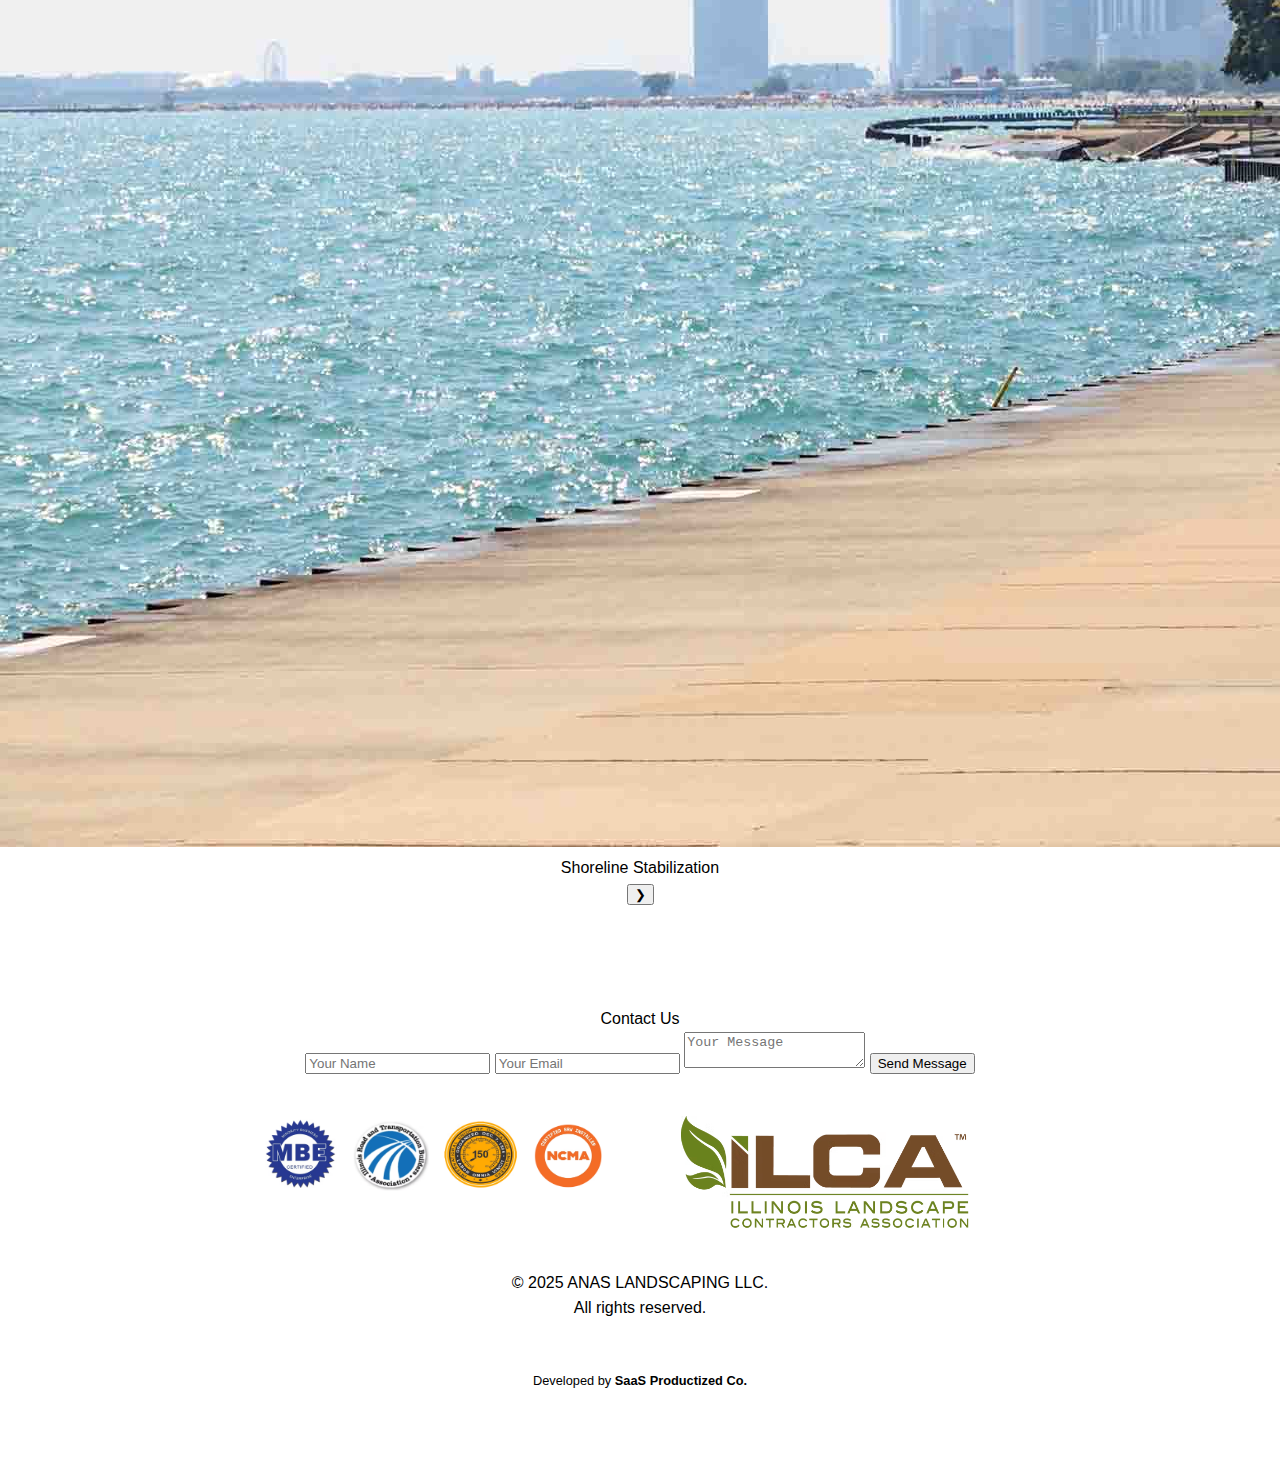
<file: stream_shoreline_restoration.html>
<!DOCTYPE html>
<html lang="en">
<head>
  <meta charset="UTF-8">
  <meta name="viewport" content="width=device-width, initial-scale=1.0">
  <title>Stream & Shoreline Restoration - ANAS Landscaping LLC</title>
  <link rel="stylesheet" href="styles.css">
  <link rel="stylesheet" href="https://cdnjs.cloudflare.com/ajax/libs/font-awesome/5.15.3/css/all.min.css">
  <script defer src="script.js"></script>
</head>
  <body class="needs-extra-padding">
  <header class="header">
    <nav class="main-nav">
      <div class="logo-container">
        <a href="https://anaslandscaping.com">
          <img src="newlogo.png" alt="ANAS Landscaping LLC Logo" style="width: 120px; display: block; margin: 0 auto;">
        </a>
      </div>
      <ul class="desktop-menu">
        <li><a href="index.html#about">About Us</a></li>
        <li><a href="index.html#solutions">Solutions</a></li>
        <li><a href="index.html#projects">Projects</a></li>
        <li><a href="index.html#testimonials">Testimonials</a></li>
        <li><a href="index.html#contact">Contact</a></li>
      </ul>
      <div class="hamburger">
        <i class="fas fa-bars"></i>
      </div>
    </nav>
  </header>

  <div class="mobile-menu">
    <div class="close-btn">&times;</div>
    <ul>
      <li><a href="index.html#about">About Us</a></li>
      <li><a href="index.html#solutions">Solutions</a></li>
      <li><a href="index.html#projects">Projects</a></li>
      <li><a href="index.html#testimonials">Testimonials</a></li>
      <li><a href="index.html#contact">Contact</a></li>
    </ul>
  </div>

  <div id="mobile-bar" class="mobile-contact-bar">
    <a href="index.html#service-area" class="service-area">
      <i class="fas fa-search" style="color: lightgreen;"></i> Service Area
    </a>
    <a href="sms:+17736778143" class="text-circle">
      <i class="fas fa-mobile-alt" style="color: lightgreen;"></i>
    </a>
    <a href="mailto:anaslandscapingllc@gmail.com" class="contact-us">
      <i class="fas fa-envelope" style="color: lightgreen;"></i> Contact Us
    </a>
  </div>

  <section class="service-detail">
    <style> padding: 140px 20px 60px; /* Increased top padding to avoid cropping */ </style>
    <h2>Stream & Shoreline Restoration</h2>
    <p>Our stream and shoreline restoration services focus on rehabilitating waterways and shorelines to promote stability, reduce erosion, and enhance habitat. Using bioengineering techniques such as native plantings, rock structures, coir logs, and live staking, we stabilize banks and restore the natural ecology.</p>
    <p>We work closely with environmental agencies, communities, and property owners to design restoration plans that improve water quality, protect wildlife, and create sustainable recreational areas. Each project is approached with respect for the existing ecosystem and a commitment to long-term success.</p>
  </section>

  <section class="service-detail">
    <h2>Photo Gallery</h2>
    <div class="carousel-container">
      <button class="carousel-arrow left-arrow">&#10094;</button>
      <div class="carousel">
        <div class="carousel-images">
          <div class="carousel-img">
            <img src="streamrestoration.png" alt="Stream Restoration 1">
            <p class="image-title">Stream Restoration</p>
          </div>
          <div class="carousel-img">
            <img src="shoreline.jpg" alt="Stream Restoration 2">
            <p class="image-title">Shoreline Stabilization</p>
          </div>
        </div>
      </div>
      <button class="carousel-arrow right-arrow">&#10095;</button>
    </div>
  </section>

  <section id="contact" class="contact">
    <h2>Contact Us</h2>
    <form id="contact-form" class="contact-form" action="mailto:jose@anaslandscaping.com" method="post" enctype="text/plain">
      <input type="text" name="name" placeholder="Your Name" required>
      <input type="email" name="email" placeholder="Your Email" required>
      <textarea name="message" placeholder="Your Message" required></textarea>
      <button type="submit" class="btn primary-btn">Send Message</button>
    </form>
  </section>

  <footer class="footer">
    <div class="certifications">
      <div class="certifications-row">
        <img src="1.png" alt="Certification 1">
        <img src="2.png" alt="Certification 2">
        <img src="3.png" alt="Certification 3">
        <img src="4.png" alt="Certification 4">
      </div>
      <div class="certification-large">
        <img src="5.png" alt="Certification 5">
      </div>
    </div>
    <p>&copy; 2025 ANAS LANDSCAPING LLC.<br>All rights reserved.</p>
  </footer>

  <div class="sub-footer">
    <p>Developed by <a href="https://saasproductized.com" target="_blank" style="font-weight:bold;">SaaS Productized Co.</a></p>
  </div>

  <script>
    document.addEventListener("DOMContentLoaded", function () {
      const carousel = document.querySelector('.carousel-images');
      const slides = document.querySelectorAll('.carousel-img');
      const leftArrow = document.querySelector('.left-arrow');
      const rightArrow = document.querySelector('.right-arrow');
      let currentIndex = 0;
      const imagesToShow = 1;
      let imageWidth = slides[0].clientWidth;

      function updateCarousel() {
        const newTransformValue = -currentIndex * imageWidth;
        carousel.style.transform = \`translateX(\${newTransformValue}px)\`;
      }

      rightArrow.addEventListener('click', () => {
        if (currentIndex < slides.length - imagesToShow) {
          currentIndex++;
          updateCarousel();
        }
      });

      leftArrow.addEventListener('click', () => {
        if (currentIndex > 0) {
          currentIndex--;
          updateCarousel();
        }
      });

      window.addEventListener('resize', () => {
        imageWidth = slides[0].clientWidth;
        updateCarousel();
      });
    });
  </script>
</body>
</html>
</file>
<file: styles.css>
/* Reset and base styles */
body, h1, h2, h3, p, ul, li, a, img {
    margin: 0;
    padding: 0;
    border: 0;
    font-size: 100%;
    font: inherit;
    vertical-align: baseline;
}

/* Prevent horizontal scrolling */
html, body {
    overflow-x: hidden;
}

body {
    line-height: 1.6;
    font-family: 'Open Sans', sans-serif;
    position: relative;
    padding-bottom: 70px;
    background-color: white;
    text-align: center;
    padding-top: 80px;
    color: black;
}

a {
    text-decoration: none;
    color: inherit;
}

ul {
    list-style: none;
}

/* Header */
.header {
    background: lightgreen;
    color: #fff;
    padding: 20px 20px;
    display: flex;
    justify-content: center;
    align-items: center;
    position: fixed;
    top: 0;
    left: 0;
    width: 100%;
    z-index: 1000;
}

.logo-container {
    text-align: center;
}

.logo-container h1 {
    color: black;
    font-family: 'Merriweather', serif;
    font-size: 2em;
}

.main-nav ul {
    display: flex;
    justify-content: center;
    flex-grow: 1;
}

.main-nav ul li {
    margin: 0 15px;
}

.main-nav ul li a {
    color: black;
    font-size: 1.1em;
    transition: color 0.3s ease, text-shadow 0.3s ease;
}

.main-nav ul li a:hover {
    color: white;
    text-shadow: 0 0 10px white;
}

.hamburger {
    display: none;
    font-size: 2em;
    cursor: pointer;
    color: white;
    position: absolute;
    left: 20px;
    top: 20px;
    z-index: 1500;
}

/* Hamburger Icon Glow */
.hamburger.active {
    color: limegreen;
    text-shadow: 0 0 10px limegreen;
}

/* Mobile Menu */
.mobile-menu {
    display: none; /* Hidden by default */
    position: fixed;
    top: 0;
    left: 0;
    width: 33.33%; /* Left third of the screen */
    height: 100%; /* Full screen height */
    background: rgba(0, 0, 0, 0.8); /* Dark transparent box */
    z-index: 1000;
    text-align: center;
    padding-top: 100px; /* Center the links vertically */
}

.mobile-menu ul {
    padding: 0;
    margin: 0;
}

.mobile-menu ul li {
    margin: 20px 0;
}

.mobile-menu ul li a {
    color: white;
    font-size: 1.5em;
    display: block;
    padding: 10px 0;
}

/* Navigation links glow on hover (mobile menu) */
.mobile-menu ul li a:hover {
    text-shadow: 0 0 10px white;
}

/* Show mobile menu when active */
.mobile-menu.show {
    display: block;
}

/* Close button in mobile menu */
.mobile-menu .close-btn {
    position: absolute;
    top: 10px;
    right: 10px;
    font-size: 2em;
    color: white;
    cursor: pointer;
}

/* Mobile Contact Bar */
.mobile-contact-bar {
    position: fixed;
    bottom: 0;
    left: 0;
    width: 100%;
    background: #333;
    color: white;
    display: flex;
    justify-content: space-between;
    padding: 12px 0;
    z-index: 1000;
}

.mobile-contact-bar a {
    color: #fff;
    font-size: 1.2em;
    display: flex;
    align-items: center;
    padding: 0 15px;
}

.mobile-contact-bar .text-circle {
    display: flex;
    align-items: center;
    justify-content: center;
    width: 40px;
    height: 40px;
    border-radius: 50%;
    background-color: limegreen;
    color: #333;
    font-size: 1.4em;
}

.mobile-contact-bar a:hover {
    text-shadow: 0 0 10px lightgreen;
}

/* Main Banner */
.main-banner {
    background: url('landscapeconstruction.jpeg') no-repeat center center/cover;
    background-size: cover;
    text-align: center;
    padding: 60px 20px;
    color: white;
    font-family: 'Roboto Condensed', sans-serif;
    font-size: 2.5em;
    text-shadow: 3px 3px 6px rgba(0, 0, 0, 0.6);
    position: relative;
}

.main-banner::before {
    content: '';
    position: absolute;
    top: 0;
    left: 0;
    width: 100%;
    height: 100%;
    background-color: rgba(0, 0, 0, 0.4);
    z-index: -1;
}

/* About Section */
.about {
    background: url('aboutus.png') no-repeat center center/cover;
    background-size: cover;
    padding: 40px;
    opacity: 0.8;
}

.about h2 {
    font-family: 'Roboto Condensed', sans-serif;
    font-size: 2.5em;
    color: white;
    text-shadow: 2px 2px 4px #000;
}

.about p {
    color: white;
    font-family: 'Open Sans', sans-serif;
    font-size: 1.2em;
    text-shadow: 2px 2px 4px #000;
}

.about .about-us-content {
    font-size: 1.2em;
    color: white;
    font-family: 'Open Sans', sans-serif;
    text-shadow: 2px 2px 4px #000;
}

.about .about-us-content p {
    font-size: 1.1em;
    color: white;
}

/* Solutions Section */
.solutions {
    background: url('2.jpeg') no-repeat center center/cover;
    padding: 40px 20px;
    color: black;
}

.solutions-list {
    display: flex;
    flex-wrap: wrap;
    justify-content: center;
    gap: 20px;
    max-width: 1200px;
    margin: 0 auto;
}

.solution-item {
    width: 30%;
    padding: 20px;
    background: rgba(255, 255, 255, 0.85);
    text-align: center;
    border-radius: 10px;
    box-shadow: 0 4px 8px rgba(0, 0, 0, 0.1);
}

.solution-item i {
    font-size: 3em;
    color: #90EE90;
}

.solution-item h3 {
    margin: 15px 0;
    font-size: 1.5em;
    font-weight: bold;
}

/* Footer */
.footer {
    background-color: white;
    color: black;
    text-align: center;
    padding: 40px 20px;
    position: relative;
    z-index: 500;
    margin-top: 100px;
}

.certifications {
    display: flex;
    flex-wrap: wrap;
    justify-content: center;
    gap: 10px;
    margin-bottom: 20px;
}

.certifications img {
    width: 80px;
    height: 80px;
}

.certifications-row {
    display: flex;
    gap: 10px;
}

.certification-large img {
    width: 400px;
    height: auto;
}

.sub-footer {
    background-color: #fff;
    color: black;
    text-align: center;
    padding: 10px 0;
    font-size: 0.8em;
}

/* Ensure the footer is at the bottom */
body {
    display: flex;
    flex-direction: column;
    min-height: 100vh;
}

.footer {
    margin-top: auto;
}

/* Media Queries for Mobile */
@media (max-width: 768px) {
    /* Hide the desktop nav on mobile */
    .main-nav ul {
        display: none;
    }

    /* Show the hamburger icon on mobile */
    .hamburger {
        display: block;
    }

    /* Mobile Menu Styling */
    .mobile-menu {
        display: none; /* Hidden by default */
    }

    /* Show the mobile menu when active */
    .mobile-menu.show {
        display: block;
    }

    /* Styling for mobile menu links */
    .mobile-menu ul li a {
        color: white;
        font-size: 1.5em;
        display: block;
        padding: 10px 0;
    }

    /* Mobile Contact Bar - Phone Icon Glow */
    .mobile-contact-bar a.phone-icon:hover {
        text-shadow: 0 0 10px limegreen;
    }
}

/* Smooth Scrolling for anchor links */
html {
    scroll-behavior: smooth;
}

/* Offset for scrolling to section */
section {
    padding-top: 100px;
}
</file>
